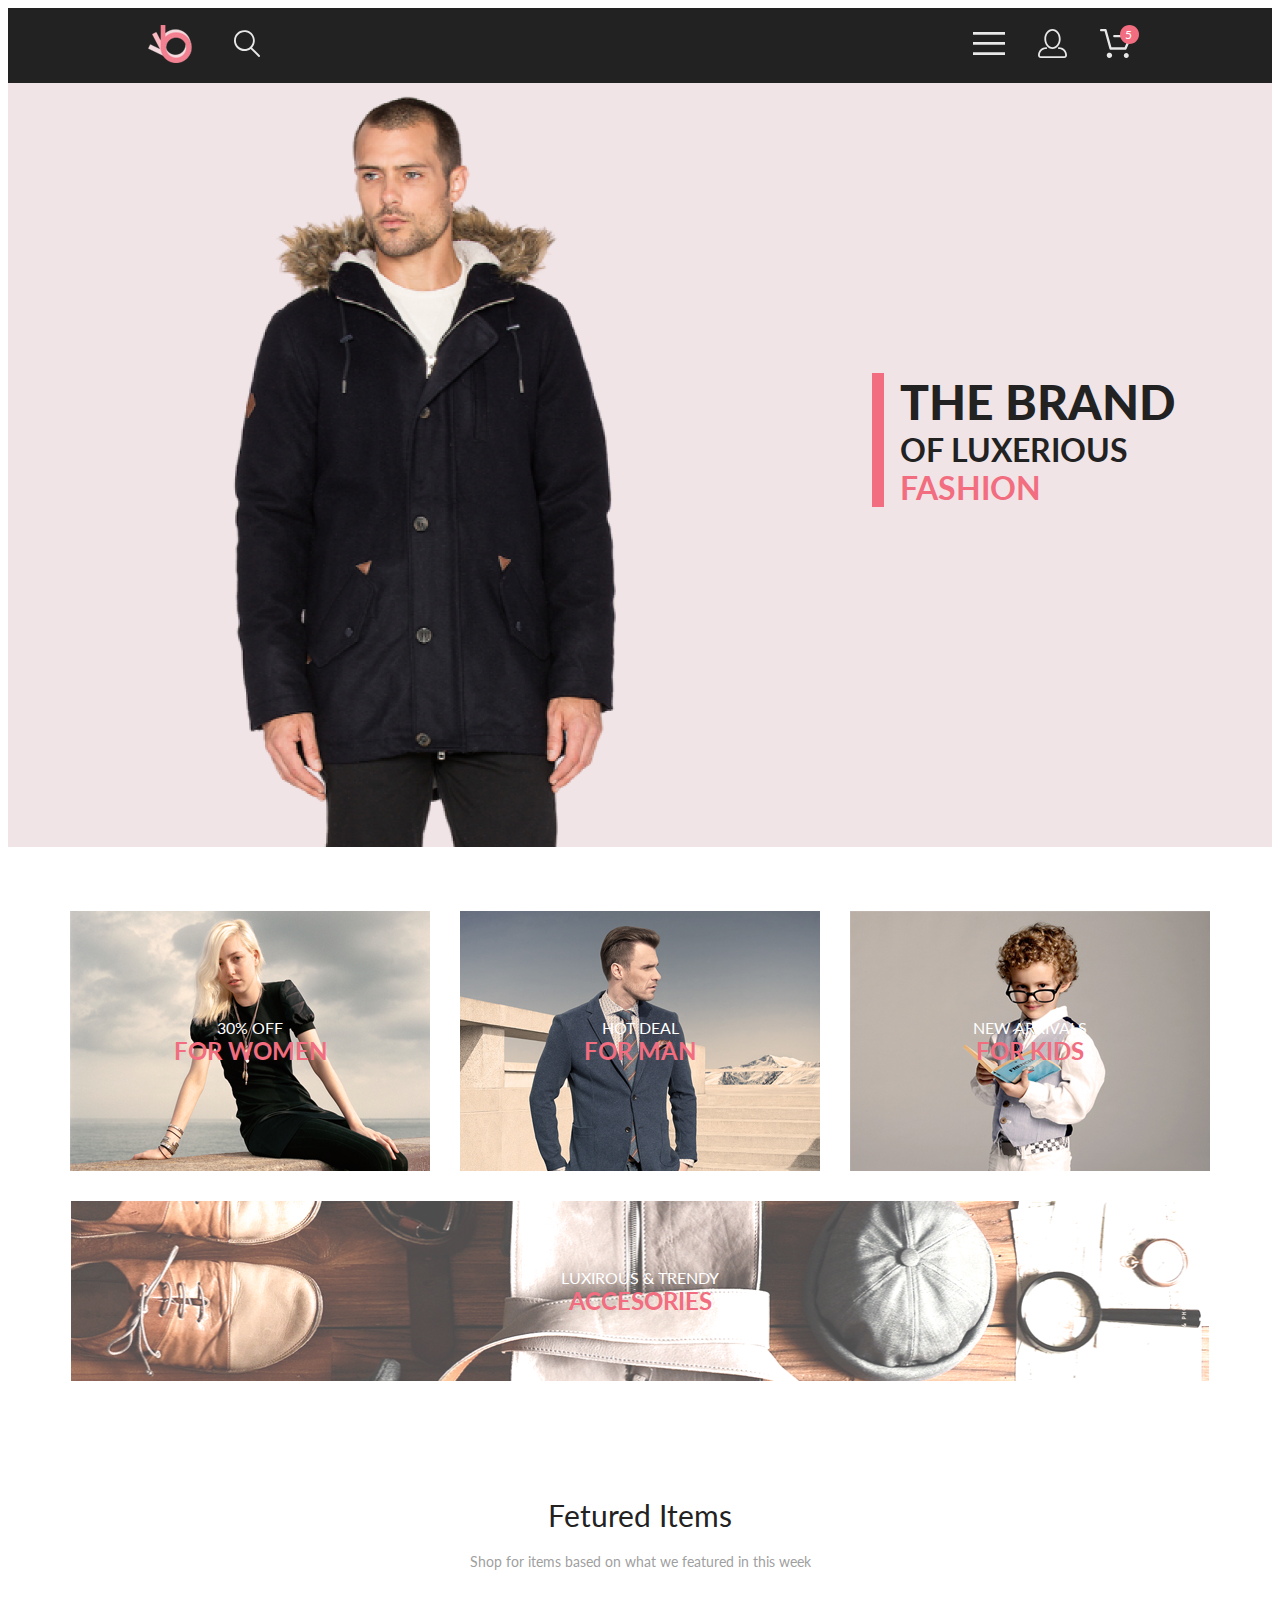
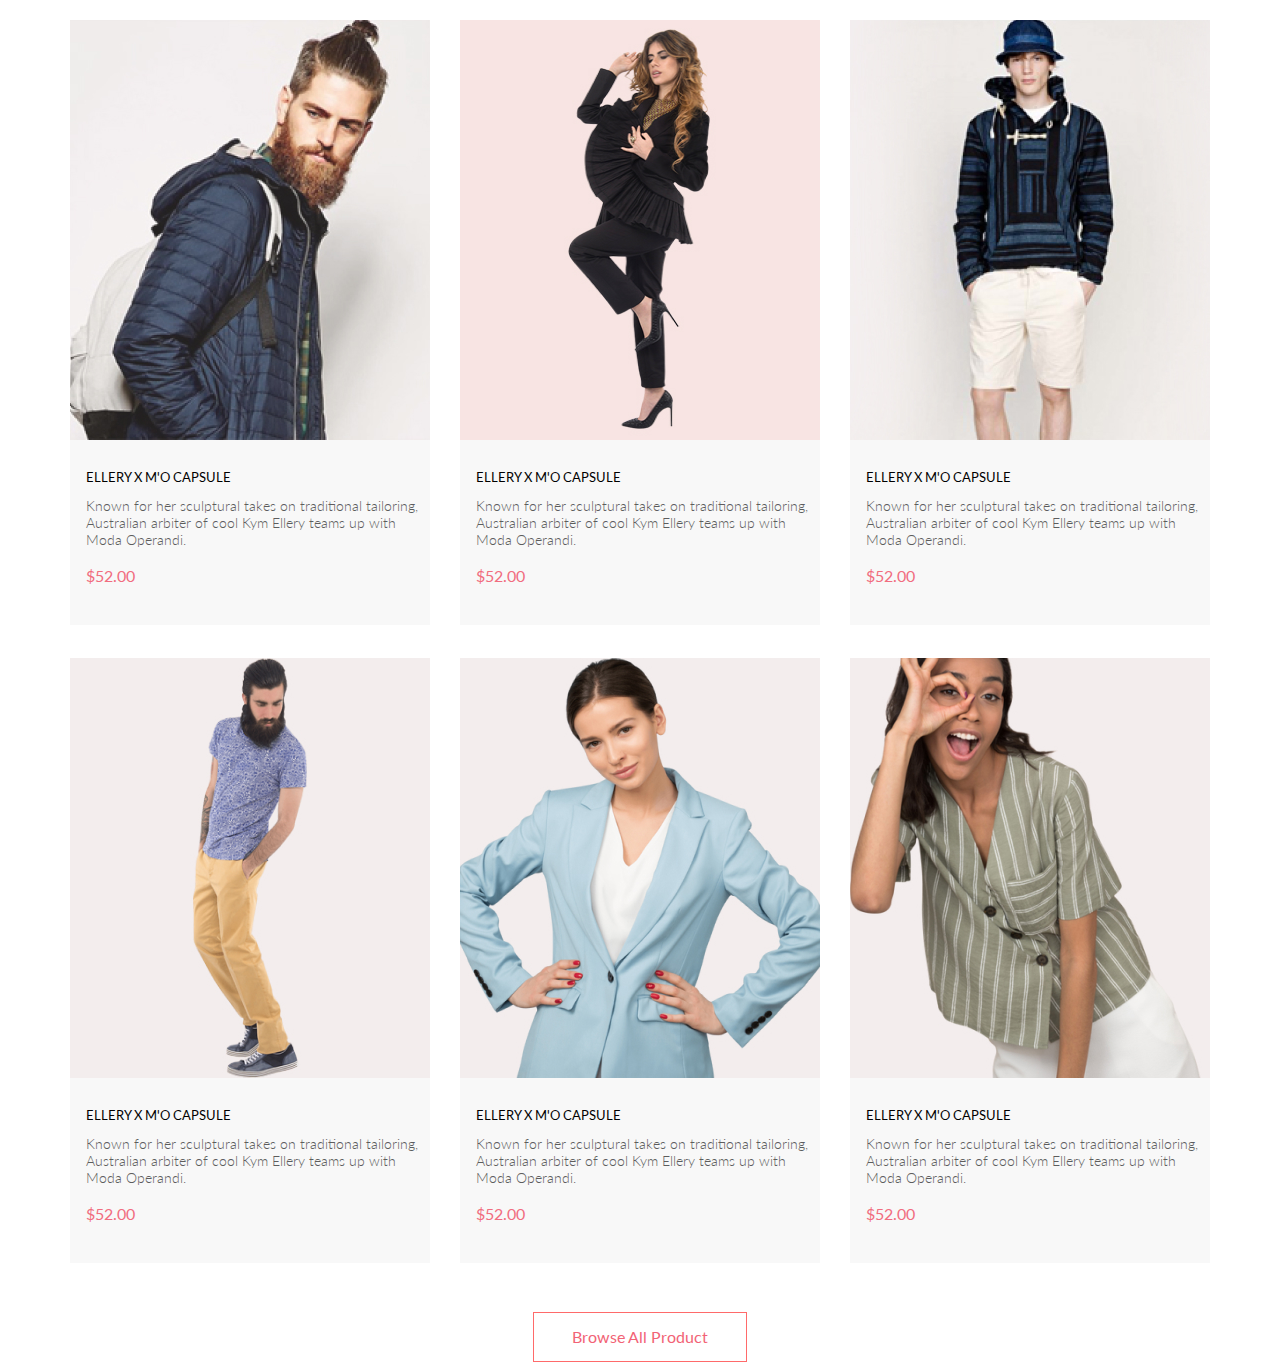
<file: index.html>
<!DOCTYPE html>
<html lang="en">
<head>
    <meta charset="UTF-8">
    <meta http-equiv="X-UA-Compatible" content="IE=edge">
    <meta name="viewport" content="width=device-width, initial-scale=1.0">
    <title>Document</title>
    <link rel="stylesheet" href="style.css">
</head>
<body>
   <div class="container_header">
       <div class="header"> 
                <div class="block_1">
            <div class="logo"><img src="img/logo.svg" alt="logo"></div>
        <div class="search"><img src="img/search.svg" alt="search"></div>
    </div>
        
        <div class="block_2">
            <div class="menu"><img src="img/menu.svg" alt="menu"></div>
        <div class="person"><img src="img/person.svg" alt="person"></div>
        <div class="wrapper_2"> 
            <div class="wrapper">
            <div class="basket"><img src="img/basket.svg" alt="basket"></div>
    <div class="ellipse"><img src="img/ellipse.svg" alt="ellipse"></div>
</div>
        <p class="text">5</p>
</div>    
</div>
    </div>
        
        <div class="background">
            <div class="foto"><img src="img/Layer.png" alt="foto"></div>
            
            <div class="brand">
                <div class="brandRight">
                <div>THE BRAND</div>
                <div>OF LUXERIOUS 
                <span>FASHION</span>
            </div>
        </div>   
            </div>
        </div></div>
        
 <div class="container"> 
        <div class="offers">
            <div class="offerWoman"><img class = "offerImg" src="img/W.png" alt="offerWoman">
            <div class="offerTitle">
                <div class="offerTitleTop">30% OFF</div>
                <div class="offerTitleBottom">FOR WOMEN</div>
            </div>
            </div>
            <div class="offerMan"><img class = "offerImg" src="img/SMan.jpg" alt="offerMan">
            <div class="offerTitle">
                <div class="offerTitleTop">HOT DEAL</div>
                <div class="offerTitleBottom">FOR MAN</div>
            </div>
            </div>
            <div class="offerChild"><img class = "offerImg" src="img/Child.jpg" alt="offerChild">
            <div class="offerTitle">
                <div class="offerTitleTop">NEW ARRIVALS</div>
                <div class="offerTitleBottom">FOR KIDS</div>
            </div>
            </div>
             <div class="offerAccesories"><img class = "offerImg" src="img/BG.jpg" alt="accesories">
            <div class="offerTitle">
                <div class="offerTitleTop">LUXIROUS & TRENDY</div>
                <div class="offerTitleBottom">ACCESORIES</div>
            </div>
            </div>
        </div>
           <div class="block_text">
               <h1 class="paragraf">Fetured Items</h1>
               <p class="paragraf_text">Shop for items based on what we featured in this week</p>
           </div>
           <div class="cards">
               
               <div class="card_1"><img class="cardImg" src="img/card_1.jpg" alt="card_1"> <div class="cardBlock">
                <div class="cardTitle">ELLERY X M'O CAPSULE</div>
                <div class="cardText">Known for her sculptural takes on traditional tailoring, Australian arbiter of cool Kym Ellery teams up with Moda Operandi.</div>
                <div class="cardPrice">$52.00</div>
            
            </div>
            
            </div>
            
            <div class="card_1"><img class="cardImg" src="img/card_2.jpg" alt="card_1">
                <div class="cardBlock">
                    <div class="cardTitle">ELLERY X M'O CAPSULE</div>
                    <div class="cardText">Known for her sculptural takes on traditional tailoring, Australian arbiter of cool Kym Ellery teams up with Moda Operandi.</div>
                    <div class="cardPrice">$52.00</div>
                </div>
                </div>
                <div class="card_1"><img class="cardImg" src="img/card_3.jpg" alt="card_1">
                    <div class="cardBlock">
                        <div class="cardTitle">ELLERY X M'O CAPSULE</div>
                        <div class="cardText">Known for her sculptural takes on traditional tailoring, Australian arbiter of cool Kym Ellery teams up with Moda Operandi.</div>
                        <div class="cardPrice">$52.00</div>
                    </div>
                    </div>
                    <div class="card_1"><img class="cardImg" src="img/card_4.jpg" alt="card_1">
                        <div class="cardBlock">
                            <div class="cardTitle">ELLERY X M'O CAPSULE</div>
                            <div class="cardText">Known for her sculptural takes on traditional tailoring, Australian arbiter of cool Kym Ellery teams up with Moda Operandi.</div>
                            <div class="cardPrice">$52.00</div>
                        </div>
                        </div>
                        <div class="card_1"><img class="cardImg" src="img/card_5.jpg" alt="card_1">
                            <div class="cardBlock">
                                <div class="cardTitle">ELLERY X M'O CAPSULE</div>
                                <div class="cardText">Known for her sculptural takes on traditional tailoring, Australian arbiter of cool Kym Ellery teams up with Moda Operandi.</div>
                                <div class="cardPrice">$52.00</div>
                            </div>
                            </div>
                            <div class="card_1"><img class="cardImg" src="img/card_6.jpg" alt="card_1">
                                <div class="cardBlock">
                                    <div class="cardTitle">ELLERY X M'O CAPSULE</div>
                                    <div class="cardText">Known for her sculptural takes on traditional tailoring, Australian arbiter of cool Kym Ellery teams up with Moda Operandi.</div>
                                    <div class="cardPrice">$52.00</div>
                                </div>
                                </div>
           </div>
           <div class="button"><a class="cardButton" href="#">Browse All Product</a>
        </div>  
      </div>
      
      
</body>
</html>
</file>
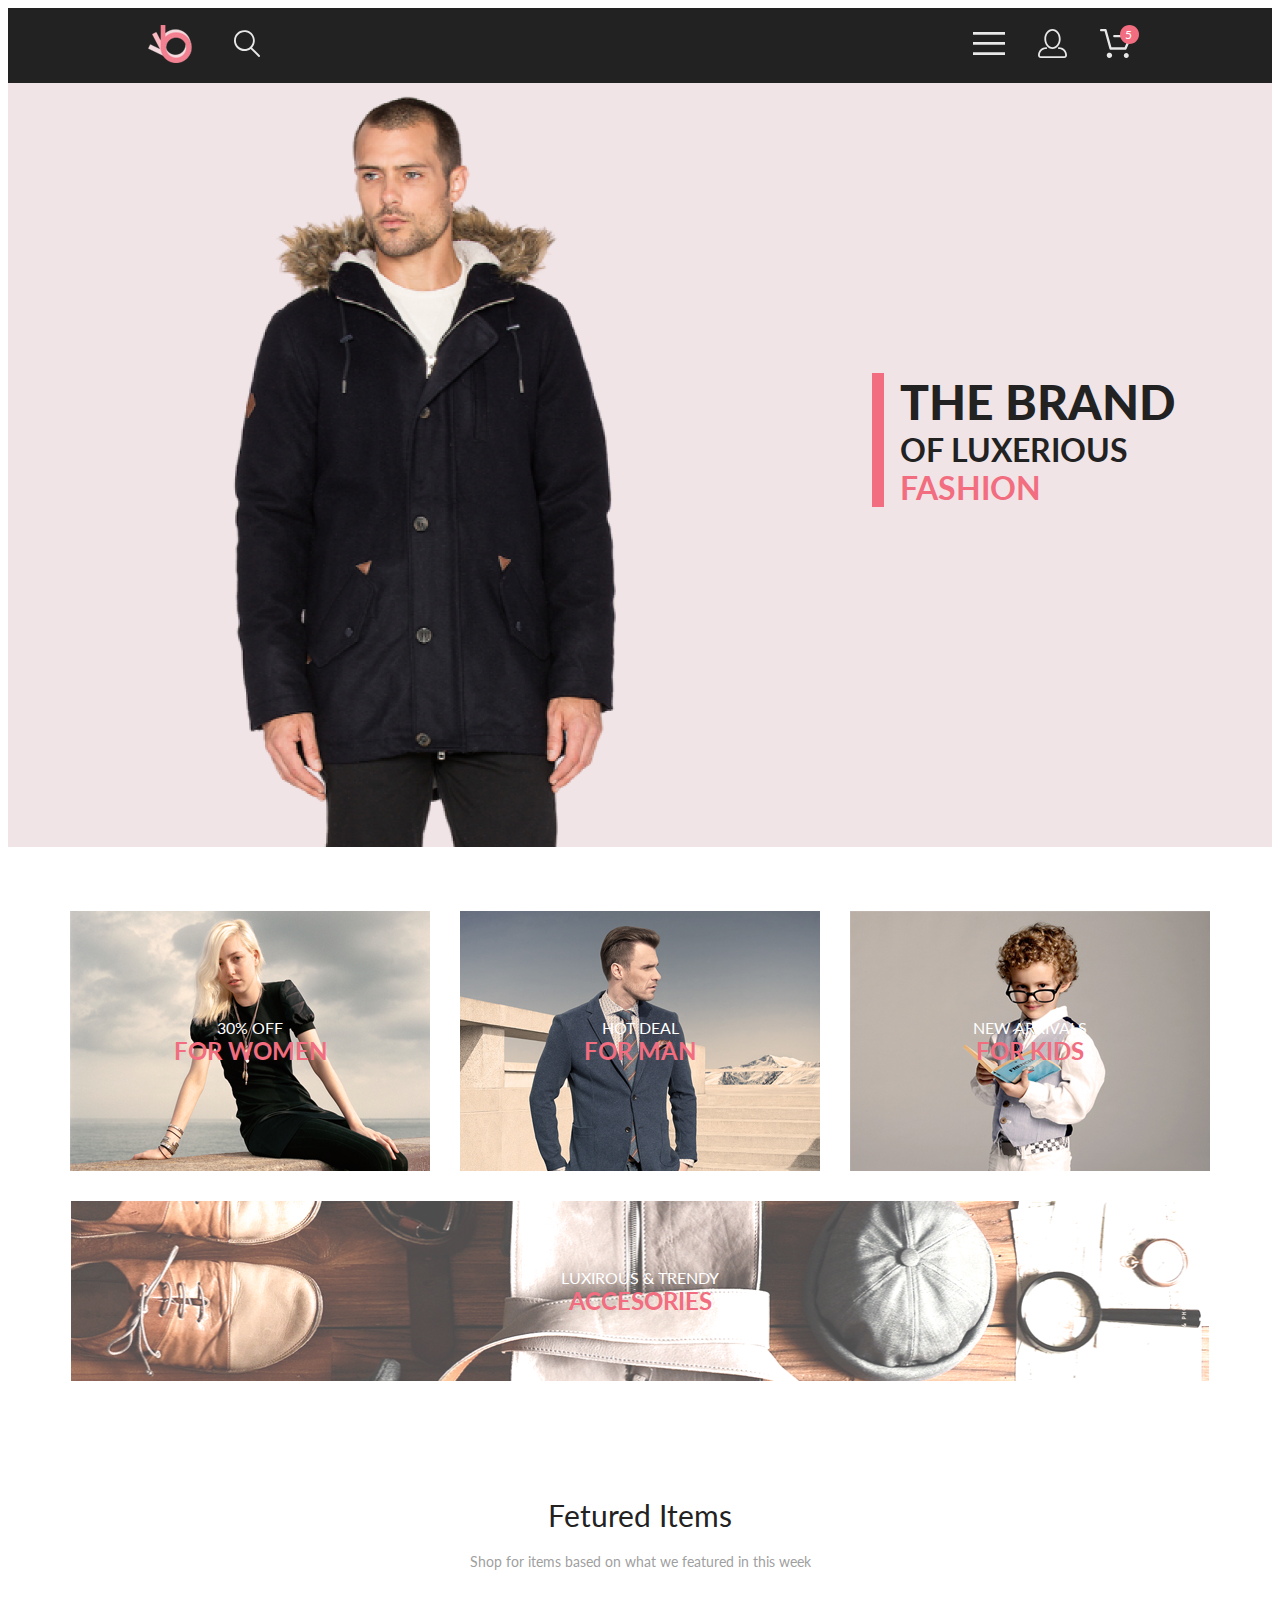
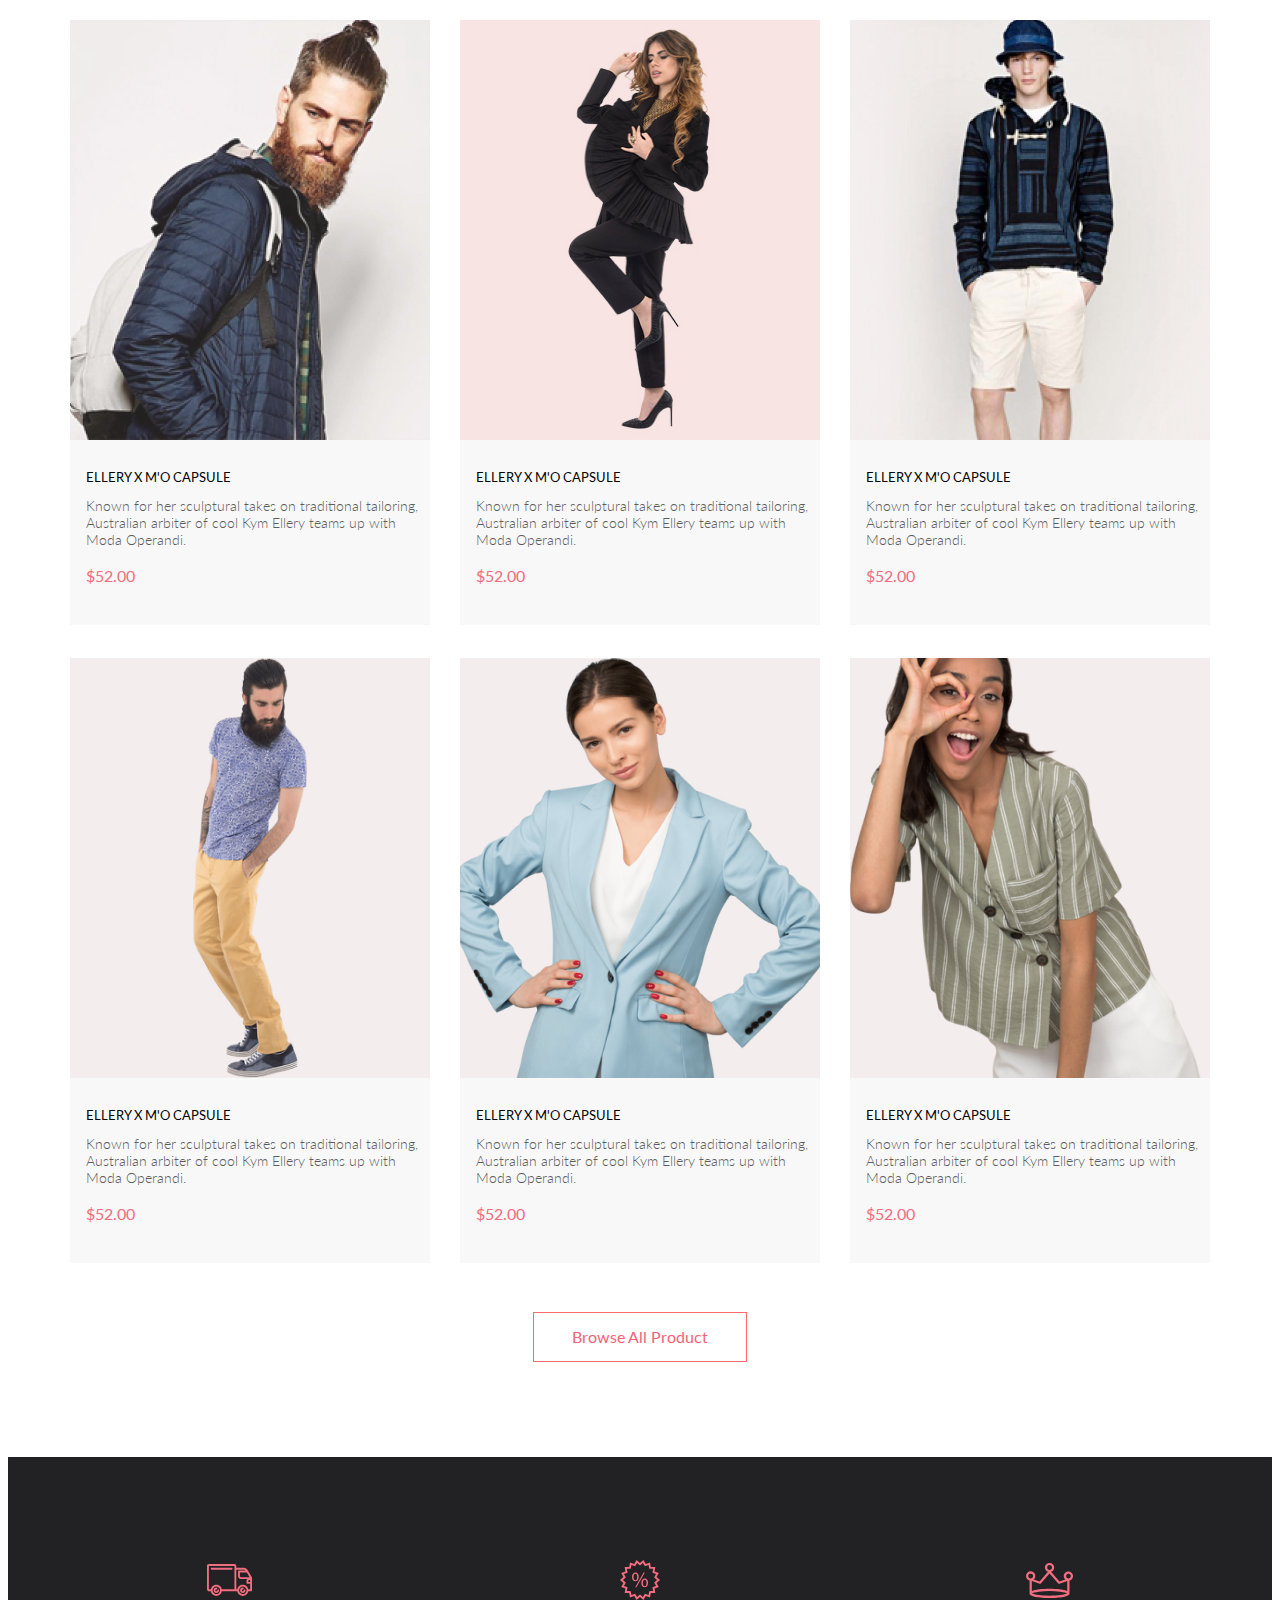
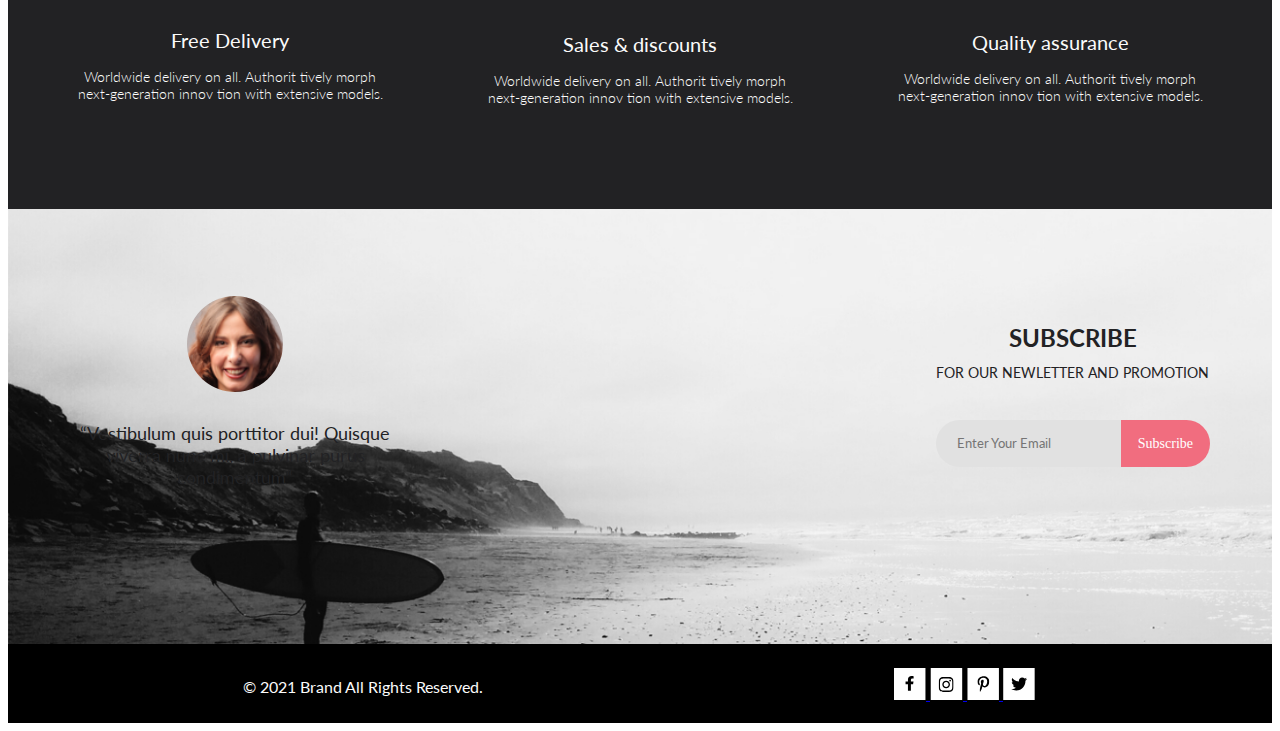
<file: lesson_3/index.html>
<!DOCTYPE html>
<html lang="en">
<head>
    <meta charset="UTF-8">
    <meta http-equiv="X-UA-Compatible" content="IE=edge">
    <meta name="viewport" content="width=device-width, initial-scale=1.0">
    <title>Document</title>
    <link rel="stylesheet" href="style.css">
</head>
<body>
   <div class="container_header">
       <div class="header"> 
                <div class="block_1">
            <div class="logo"><img src="img/logo.svg" alt="logo"></div>
        <div class="search"><img src="img/search.svg" alt="search"></div>
    </div>
        
        <div class="block_2">
            <div class="menu"><img src="img/menu.svg" alt="menu"></div>
        <div class="person"><img src="img/person.svg" alt="person"></div>
        <div class="wrapper_2"> 
            <div class="wrapper">
            <div class="basket"><img src="img/basket.svg" alt="basket"></div>
    <div class="ellipse"><img src="img/ellipse.svg" alt="ellipse"></div>
</div>
        <p class="text">5</p>
</div>    
</div>
    </div>
        
        <div class="background">
            <div class="foto"><img src="img/Layer.png" alt="foto"></div>
            
            <div class="brand">
                <div class="brandRight">
                <div>THE BRAND</div>
                <div>OF LUXERIOUS 
                <span>FASHION</span>
            </div>
        </div>   
            </div>
        </div></div>
        
 <div class="container"> 
        <div class="offers">
            <div class="offerWoman"><img class = "offerImg" src="img/W.png" alt="offerWoman">
            <div class="offerTitle">
                <div class="offerTitleTop">30% OFF</div>
                <div class="offerTitleBottom">FOR WOMEN</div>
            </div>
            </div>
            <div class="offerMan"><img class = "offerImg" src="img/SMan.jpg" alt="offerMan">
            <div class="offerTitle">
                <div class="offerTitleTop">HOT DEAL</div>
                <div class="offerTitleBottom">FOR MAN</div>
            </div>
            </div>
            <div class="offerChild"><img class = "offerImg" src="img/Child.jpg" alt="offerChild">
            <div class="offerTitle">
                <div class="offerTitleTop">NEW ARRIVALS</div>
                <div class="offerTitleBottom">FOR KIDS</div>
            </div>
            </div>
             <div class="offerAccesories"><img class = "offerImg" src="img/BG.jpg" alt="accesories">
            <div class="offerTitle">
                <div class="offerTitleTop">LUXIROUS & TRENDY</div>
                <div class="offerTitleBottom">ACCESORIES</div>
            </div>
            </div>
        </div>
           <div class="block_text">
               <h1 class="paragraf">Fetured Items</h1>
               <p class="paragraf_text">Shop for items based on what we featured in this week</p>
           </div>
           <div class="cards">
               
               <div class="card_1"><img class="cardImg" src="img/card_1.jpg" alt="card_1"> <div class="cardBlock">
                <div class="cardTitle">ELLERY X M'O CAPSULE</div>
                <div class="cardText">Known for her sculptural takes on traditional tailoring, Australian arbiter of cool Kym Ellery teams up with Moda Operandi.</div>
                <div class="cardPrice">$52.00</div>
            
            </div>
            
            </div>
            
            <div class="card_1"><img class="cardImg" src="img/card_2.jpg" alt="card_1">
                <div class="cardBlock">
                    <div class="cardTitle">ELLERY X M'O CAPSULE</div>
                    <div class="cardText">Known for her sculptural takes on traditional tailoring, Australian arbiter of cool Kym Ellery teams up with Moda Operandi.</div>
                    <div class="cardPrice">$52.00</div>
                </div>
                </div>
                <div class="card_1"><img class="cardImg" src="img/card_3.jpg" alt="card_1">
                    <div class="cardBlock">
                        <div class="cardTitle">ELLERY X M'O CAPSULE</div>
                        <div class="cardText">Known for her sculptural takes on traditional tailoring, Australian arbiter of cool Kym Ellery teams up with Moda Operandi.</div>
                        <div class="cardPrice">$52.00</div>
                    </div>
                    </div>
                    <div class="card_1"><img class="cardImg" src="img/card_4.jpg" alt="card_1">
                        <div class="cardBlock">
                            <div class="cardTitle">ELLERY X M'O CAPSULE</div>
                            <div class="cardText">Known for her sculptural takes on traditional tailoring, Australian arbiter of cool Kym Ellery teams up with Moda Operandi.</div>
                            <div class="cardPrice">$52.00</div>
                        </div>
                        </div>
                        <div class="card_1"><img class="cardImg" src="img/card_5.jpg" alt="card_1">
                            <div class="cardBlock">
                                <div class="cardTitle">ELLERY X M'O CAPSULE</div>
                                <div class="cardText">Known for her sculptural takes on traditional tailoring, Australian arbiter of cool Kym Ellery teams up with Moda Operandi.</div>
                                <div class="cardPrice">$52.00</div>
                            </div>
                            </div>
                            <div class="card_1"><img class="cardImg" src="img/card_6.jpg" alt="card_1">
                                <div class="cardBlock">
                                    <div class="cardTitle">ELLERY X M'O CAPSULE</div>
                                    <div class="cardText">Known for her sculptural takes on traditional tailoring, Australian arbiter of cool Kym Ellery teams up with Moda Operandi.</div>
                                    <div class="cardPrice">$52.00</div>
                                </div>
                                </div>
           </div>
           <div class="button"><a class="cardButton" href="#">Browse All Product</a>
        </div>
      </div>

      
        <div class="services">
<div class="container"><div class="block_icons">
                <div class="icon"><img class="iconImg" src="img/truck.svg" alt="iconTruck"></div>
                <div class="iconTitle">Free Delivery</div>
                <div class="iconText">Worldwide delivery on all. Authorit tively morph next-generation innov tion with extensive models.</div>
            </div>
            <div class="block_icons">
                <div class="icon"><img class="iconImg" src="img/persent.svg" alt="iconPersent"></div>
                <div class="iconTitle">Sales & discounts</div>
                <div class="iconText">Worldwide delivery on all. Authorit tively morph next-generation innov tion with extensive models.</div>
            </div>
            <div class="block_icons">
                <div class="icon"><img class="iconImg" src="img/crown.svg" alt="iconCrown"></div>
                <div class="iconTitle">Quality assurance</div>
                <div class="iconText">Worldwide delivery on all. Authorit tively morph next-generation innov tion with extensive models.</div>
            </div>
        </div>
        </div>

   <div class="subscribe">
    <div class="container">
    <div class="subscribeLeft">
        <img src="img/lady.svg" alt="imgLady">
        <div class="subscribeUserText">“Vestibulum quis porttitor dui! Quisque viverra nunc mi, a pulvinar purus condimentum“</div>
    </div>
    <div class="subscribeRight">
        <div class="subscribeTitle">SUBSCRIBE</div>
        <div class="subscribeText">FOR OUR NEWLETTER AND PROMOTION</div>
        <form class="subscribeForm" action="#">
            <input type="text" placeholder="Enter Your Email">
            <button>Subscribe</button>
        </form>
    </div>
 </div></div>

 <div class="footerContacts">
    <div class="container">
    <div class="footerRights">© 2021 Brand All Rights Reserved.</div>
    <div class="footerLeft">
        <a href="#">
            <i class="fab fa-facebook-f"></i>
        </a>
        <a href="#">
            <i class="fab fa-instagram-i"></i>
        </a>
        <a href="#">
            <i class="fab fa-pinterest-p"></i>
        </a>
        <a href="#">
            <i class="fab fa-twitter-t"></i>
        </a>
    </div>
</div>
    
 </div>
    
      
</body>
</html>
</file>
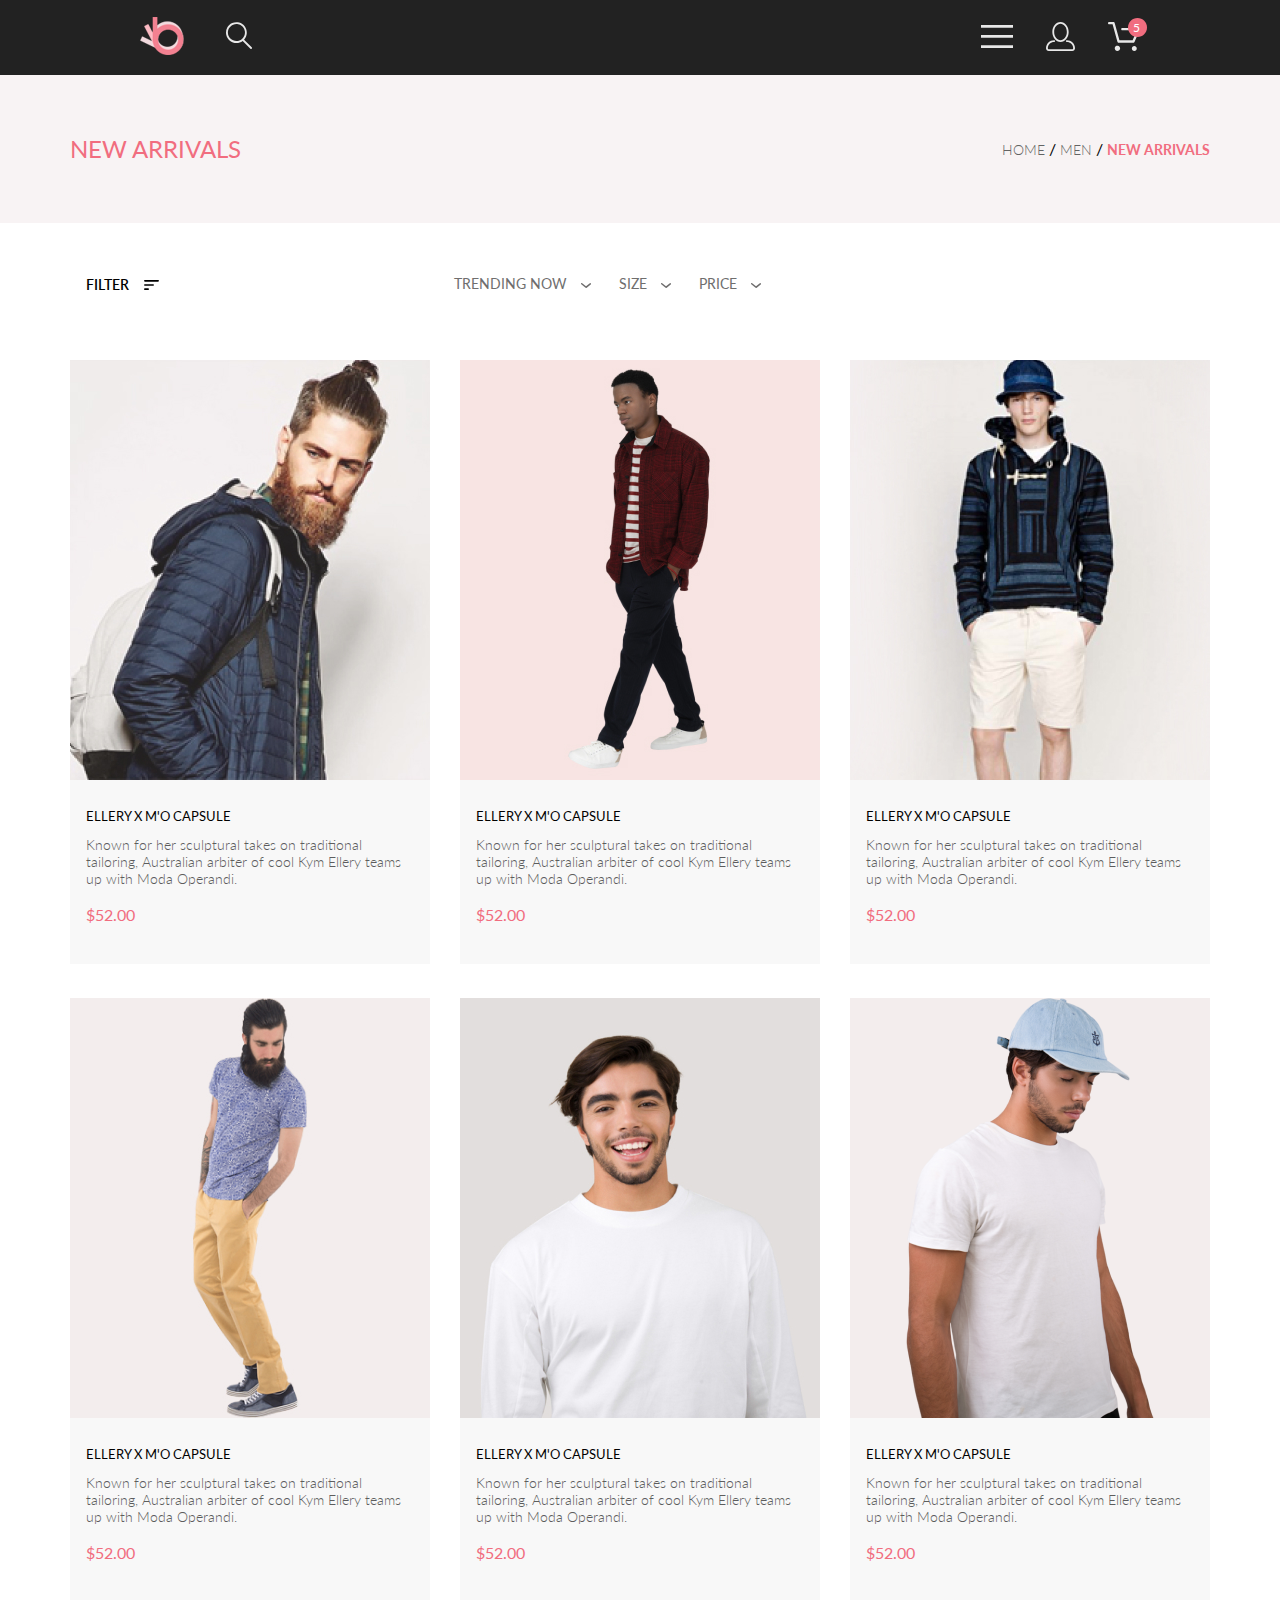
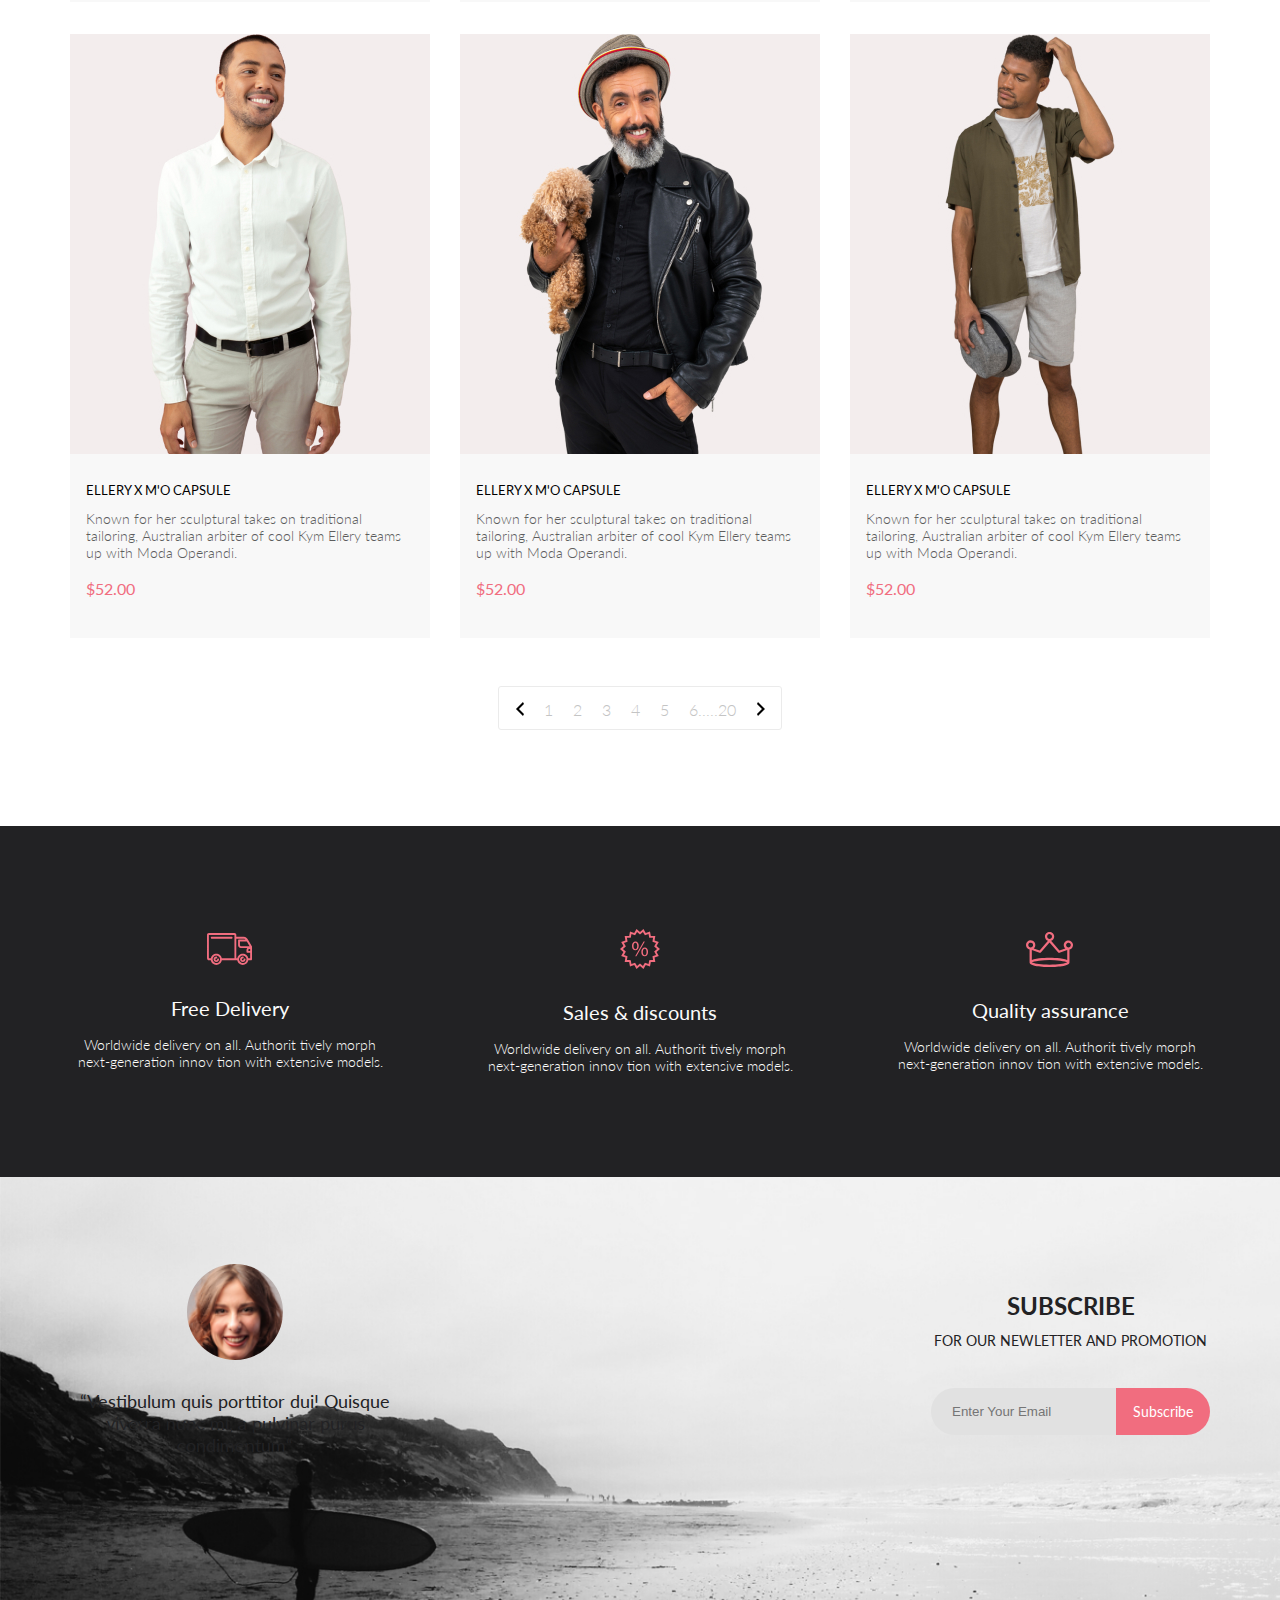
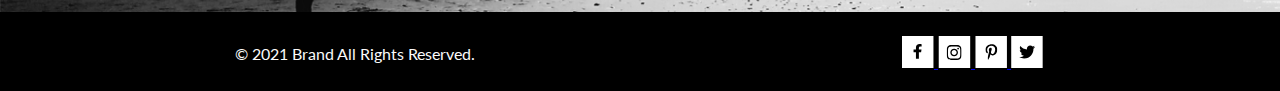
<file: lesson_4/index.html>
<!DOCTYPE html>
<html lang="en">
<head>
    <meta charset="UTF-8">
    <meta http-equiv="X-UA-Compatible" content="IE=edge">
    <meta name="viewport" content="width=device-width, initial-scale=1.0">
    <title>Document</title>
    <link rel="stylesheet" href="style.css">
</head>
<body>
   <div class="container_header">
       <div class="header"> 
                <div class="block_1">
            <div class="logo"><img src="img/logo.svg" alt="logo"></div>
        <div class="search"><img src="img/search.svg" alt="search"></div>
    </div>
        
        <div class="block_2">
            <div class="menu"><img src="img/menu.svg" alt="menu"></div>
        <div class="person"><img src="img/person.svg" alt="person"></div>
        <div class="wrapper_2"> 
            <div class="wrapper">
            <div class="basket"><img src="img/basket.svg" alt="basket"></div>
    <div class="ellipse"><img src="img/ellipse.svg" alt="ellipse"></div>
</div>
        <p class="text">5</p>
</div>    
</div>
    </div>
        
        <div class="background">
    <div class="newArrivals">
        <div class="newArrivals container">
            <h1>NEW ARRIVALS</h1>
            <nav>
                <a href="#">HOME</a>
                <span>/</span>
                <a href="#">MEN</a>
                <span>/</span>
                <a href="#">NEW ARRIVALS</a>
            </nav>
        </div>
    </div> 
        </div>
    </div>
        

   <div class="filters">
<div class="filters container">
    <div class="filtersLeft">
        <span>FILTER</span>
        <img src="img/filter.svg" alt="imgFilter">
    </div>
    <div class="filtersRight">
        <div class="filterTrending">
            TRENDING NOW
            <img src="img/arrow_line.svg" alt="arrowImg">
        </div>
        <div class="filterSize">
            SIZE
            <img src="img/arrow_line.svg" alt="arrowImg">
        </div>
        <div class="filterPrice">
            PRICE
            <img src="img/arrow_line.svg" alt="arrowImg">
        </div>
    </div>
</div>
   </div>
            <div class="container"> 
           <div class="cards">
               
               <div class="card_1"><img class="cardImg" src="img/card_1.jpg" alt="card_1"> <div class="cardBlock">
                <div class="cardTitle">ELLERY X M'O CAPSULE</div>
                <div class="cardText">Known for her sculptural takes on traditional tailoring, Australian arbiter of cool Kym Ellery teams up with Moda Operandi.</div>
                <div class="cardPrice">$52.00</div>
            
            </div>
            
            </div>
            
            <div class="card_1"><img class="cardImg" src="img/card_2_2.jpg" alt="card_1">
                <div class="cardBlock">
                    <div class="cardTitle">ELLERY X M'O CAPSULE</div>
                    <div class="cardText">Known for her sculptural takes on traditional tailoring, Australian arbiter of cool Kym Ellery teams up with Moda Operandi.</div>
                    <div class="cardPrice">$52.00</div>
                </div>
                </div>
                <div class="card_1_1"><img class="cardImg" src="img/card_3.jpg" alt="card_3">
                    <div class="cardBlock">
                        <div class="cardTitle">ELLERY X M'O CAPSULE</div>
                        <div class="cardText">Known for her sculptural takes on traditional tailoring, Australian arbiter of cool Kym Ellery teams up with Moda Operandi.</div>
                        <div class="cardPrice">$52.00</div>
                    </div>
                    </div>
                    <div class="card_1"><img class="cardImg" src="img/card_4.jpg" alt="card_1">
                        <div class="cardBlock">
                            <div class="cardTitle">ELLERY X M'O CAPSULE</div>
                            <div class="cardText">Known for her sculptural takes on traditional tailoring, Australian arbiter of cool Kym Ellery teams up with Moda Operandi.</div>
                            <div class="cardPrice">$52.00</div>
                        </div>
                        </div>
                        <div class="card_1"><img class="cardImg" src="img/card_5_5.jpg" alt="card_1">
                            <div class="cardBlock">
                                <div class="cardTitle">ELLERY X M'O CAPSULE</div>
                                <div class="cardText">Known for her sculptural takes on traditional tailoring, Australian arbiter of cool Kym Ellery teams up with Moda Operandi.</div>
                                <div class="cardPrice">$52.00</div>
                            </div>
                            </div>
                            <div class="card_1"><img class="cardImg" src="img/card_6_6.png" alt="card_1">
                                <div class="cardBlock">
                                    <div class="cardTitle">ELLERY X M'O CAPSULE</div>
                                    <div class="cardText">Known for her sculptural takes on traditional tailoring, Australian arbiter of cool Kym Ellery teams up with Moda Operandi.</div>
                                    <div class="cardPrice">$52.00</div>
                                </div>
                                </div>
                                <div class="card_1"><img class="cardImg" src="img/card_7.jpg" alt="card_1">
                                    <div class="cardBlock">
                                        <div class="cardTitle">ELLERY X M'O CAPSULE</div>
                                        <div class="cardText">Known for her sculptural takes on traditional tailoring, Australian arbiter of cool Kym Ellery teams up with Moda Operandi.</div>
                                        <div class="cardPrice">$52.00</div>
                                    </div>
                                    </div>
                                    <div class="card_1"><img class="cardImg" src="img/card_8.jpg" alt="card_1">
                                        <div class="cardBlock">
                                            <div class="cardTitle">ELLERY X M'O CAPSULE</div>
                                            <div class="cardText">Known for her sculptural takes on traditional tailoring, Australian arbiter of cool Kym Ellery teams up with Moda Operandi.</div>
                                            <div class="cardPrice">$52.00</div>
                                        </div>
                                        </div>
                                        <div class="card_1"><img class="cardImg" src="img/card_9.jpg" alt="card_1">
                                            <div class="cardBlock">
                                                <div class="cardTitle">ELLERY X M'O CAPSULE</div>
                                                <div class="cardText">Known for her sculptural takes on traditional tailoring, Australian arbiter of cool Kym Ellery teams up with Moda Operandi.</div>
                                                <div class="cardPrice">$52.00</div>
                                            </div>
                                            </div>                 
           </div>
           <div class="pagination">
            <a href="#">
                <img src="img/arrow_left.svg" alt="arrowLeftImg">
            </a>
            <a href="#">1</a>
            <a href="#">2</a>
            <a href="#">3</a>
            <a href="#">4</a>
            <a href="#">5</a>
            <a href="#">6.....20</a>
            <a href="#">
                <img src="img/arrow_right.svg" alt="arrowRigntImg">
            </a>
        </div>
      </div>

      
        <div class="services">
<div class="container"><div class="block_icons">
                <div class="icon"><img class="iconImg" src="img/truck.svg" alt="iconTruck"></div>
                <div class="iconTitle">Free Delivery</div>
                <div class="iconText">Worldwide delivery on all. Authorit tively morph next-generation innov tion with extensive models.</div>
            </div>
            <div class="block_icons">
                <div class="icon"><img class="iconImg" src="img/persent.svg" alt="iconPersent"></div>
                <div class="iconTitle">Sales & discounts</div>
                <div class="iconText">Worldwide delivery on all. Authorit tively morph next-generation innov tion with extensive models.</div>
            </div>
            <div class="block_icons">
                <div class="icon"><img class="iconImg" src="img/crown.svg" alt="iconCrown"></div>
                <div class="iconTitle">Quality assurance</div>
                <div class="iconText">Worldwide delivery on all. Authorit tively morph next-generation innov tion with extensive models.</div>
            </div>
        </div>
        </div>

   <div class="subscribe">
    <div class="container">
    <div class="subscribeLeft">
        <img src="img/lady.svg" alt="imgLady">
        <div class="subscribeUserText">“Vestibulum quis porttitor dui! Quisque viverra nunc mi, a pulvinar purus condimentum“</div>
    </div>
    <div class="subscribeRight">
        <div class="subscribeTitle">SUBSCRIBE</div>
        <div class="subscribeText">FOR OUR NEWLETTER AND PROMOTION</div>
        <form class="subscribeForm" action="#">
            <input type="text" placeholder="Enter Your Email">
            <button>Subscribe</button>
        </form>
    </div>
 </div></div>

 <div class="footerContacts">
    <div class="container">
    <div class="footerRights">© 2021 Brand All Rights Reserved.</div>
    <div class="footerLeft">
        <a href="#">
            <i class="fab fa-facebook-f"></i>
        </a>
        <a href="#">
            <i class="fab fa-instagram-i"></i>
        </a>
        <a href="#">
            <i class="fab fa-pinterest-p"></i>
        </a>
        <a href="#">
            <i class="fab fa-twitter-t"></i>
        </a>
    </div>
</div>
    
 </div>
    
      
</body>
</html>
</file>
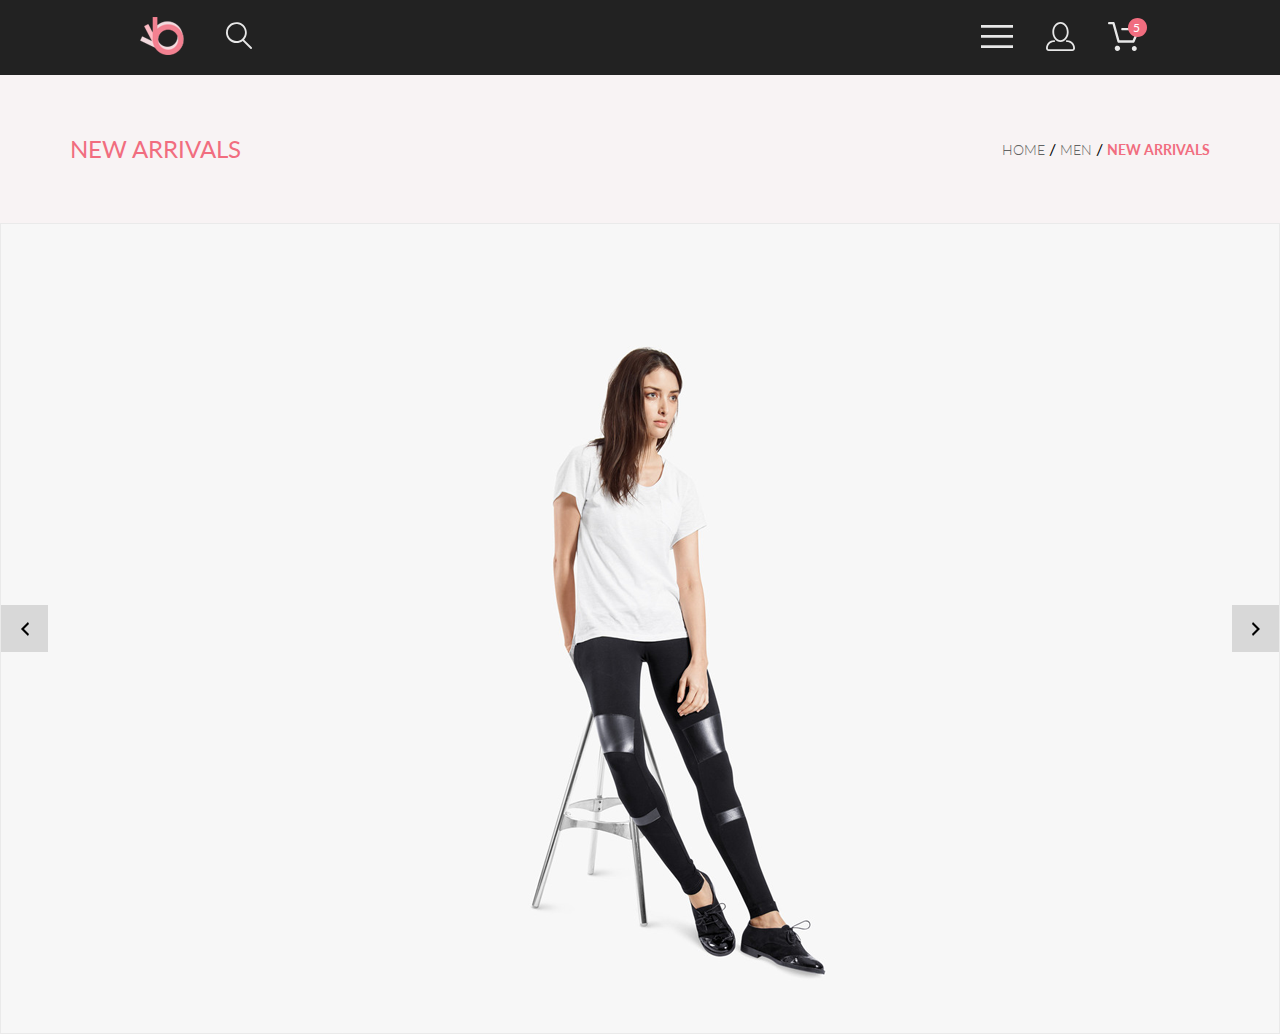
<file: lesson_5_1/index.html>
<!DOCTYPE html>
<html lang="en">
  <head>
    <meta charset="UTF-8" />
    <meta http-equiv="X-UA-Compatible" content="IE=edge" />
    <meta name="viewport" content="width=device-width, initial-scale=1.0" />
    <title>Document</title>
    <link rel="stylesheet" href="style.css" />
  </head>
  <body>
    <div class="container_header">
      <div class="header">
        <div class="block_1">
          <div class="logo"><img src="img/logo.svg" alt="logo" /></div>
          <div class="search"><img src="img/search.svg" alt="search" /></div>
        </div>

        <div class="block_2">
          <div class="menu"><img src="img/menu.svg" alt="menu" /></div>
          <div class="person"><img src="img/person.svg" alt="person" /></div>
          <div class="wrapper_2">
            <div class="wrapper">
              <div class="basket">
                <img src="img/basket.svg" alt="basket" />
              </div>
              <div class="ellipse">
                <img src="img/ellipse.svg" alt="ellipse" />
              </div>
            </div>
            <p class="text">5</p>
          </div>
        </div>
      </div>

      <div class="background">
        <div class="newArrivals">
          <div class="newArrivals container">
            <h1>NEW ARRIVALS</h1>
            <nav>
              <a href="#">HOME</a>
              <span>/</span>
              <a href="#">MEN</a>
              <span>/</span>
              <a href="#">NEW ARRIVALS</a>
            </nav>
          </div>
        </div>
      </div>
    </div>
    <div class="slider">
      <div class="sliderLeftArrow"></div>
      <img class="sliderImg" src="img/foto woman.png" alt="sliderImg" />
      <div class="sliderRightArrow"></div>
    </div>
  </body>
</html>
</file>
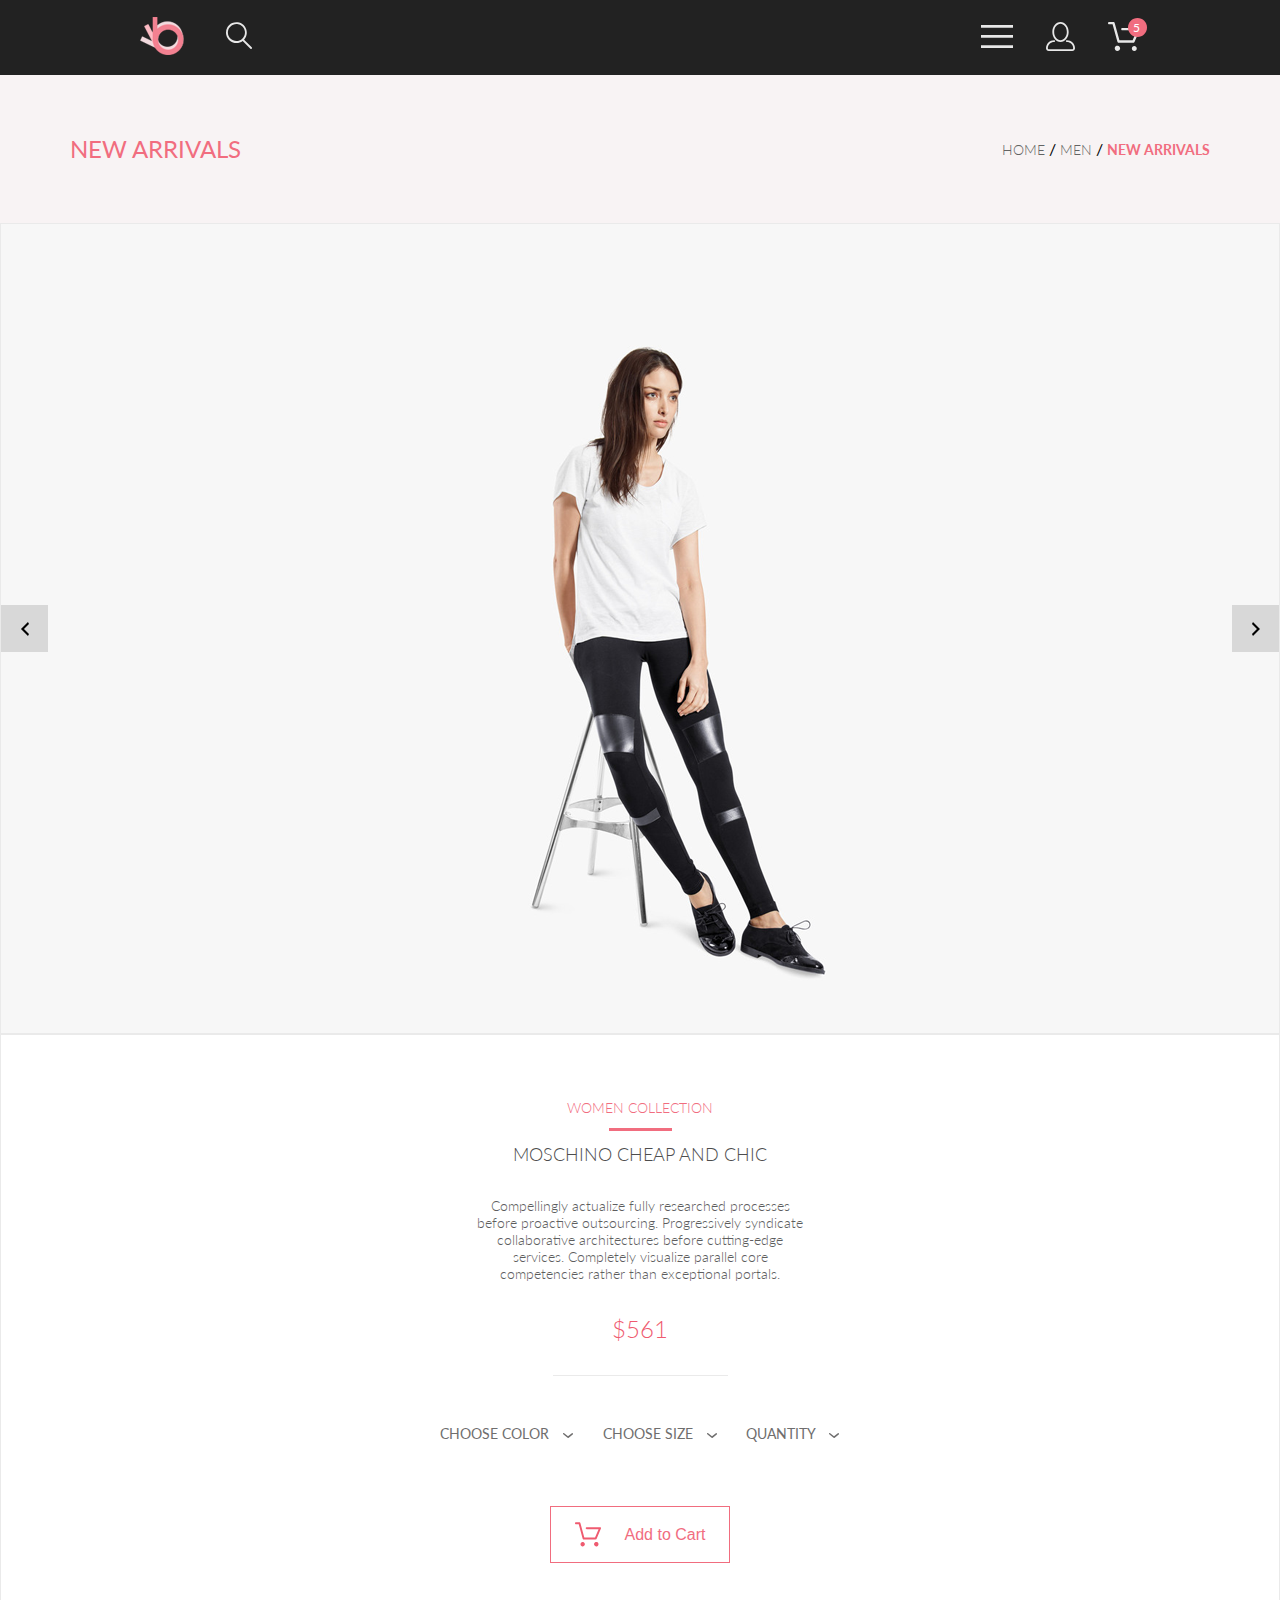
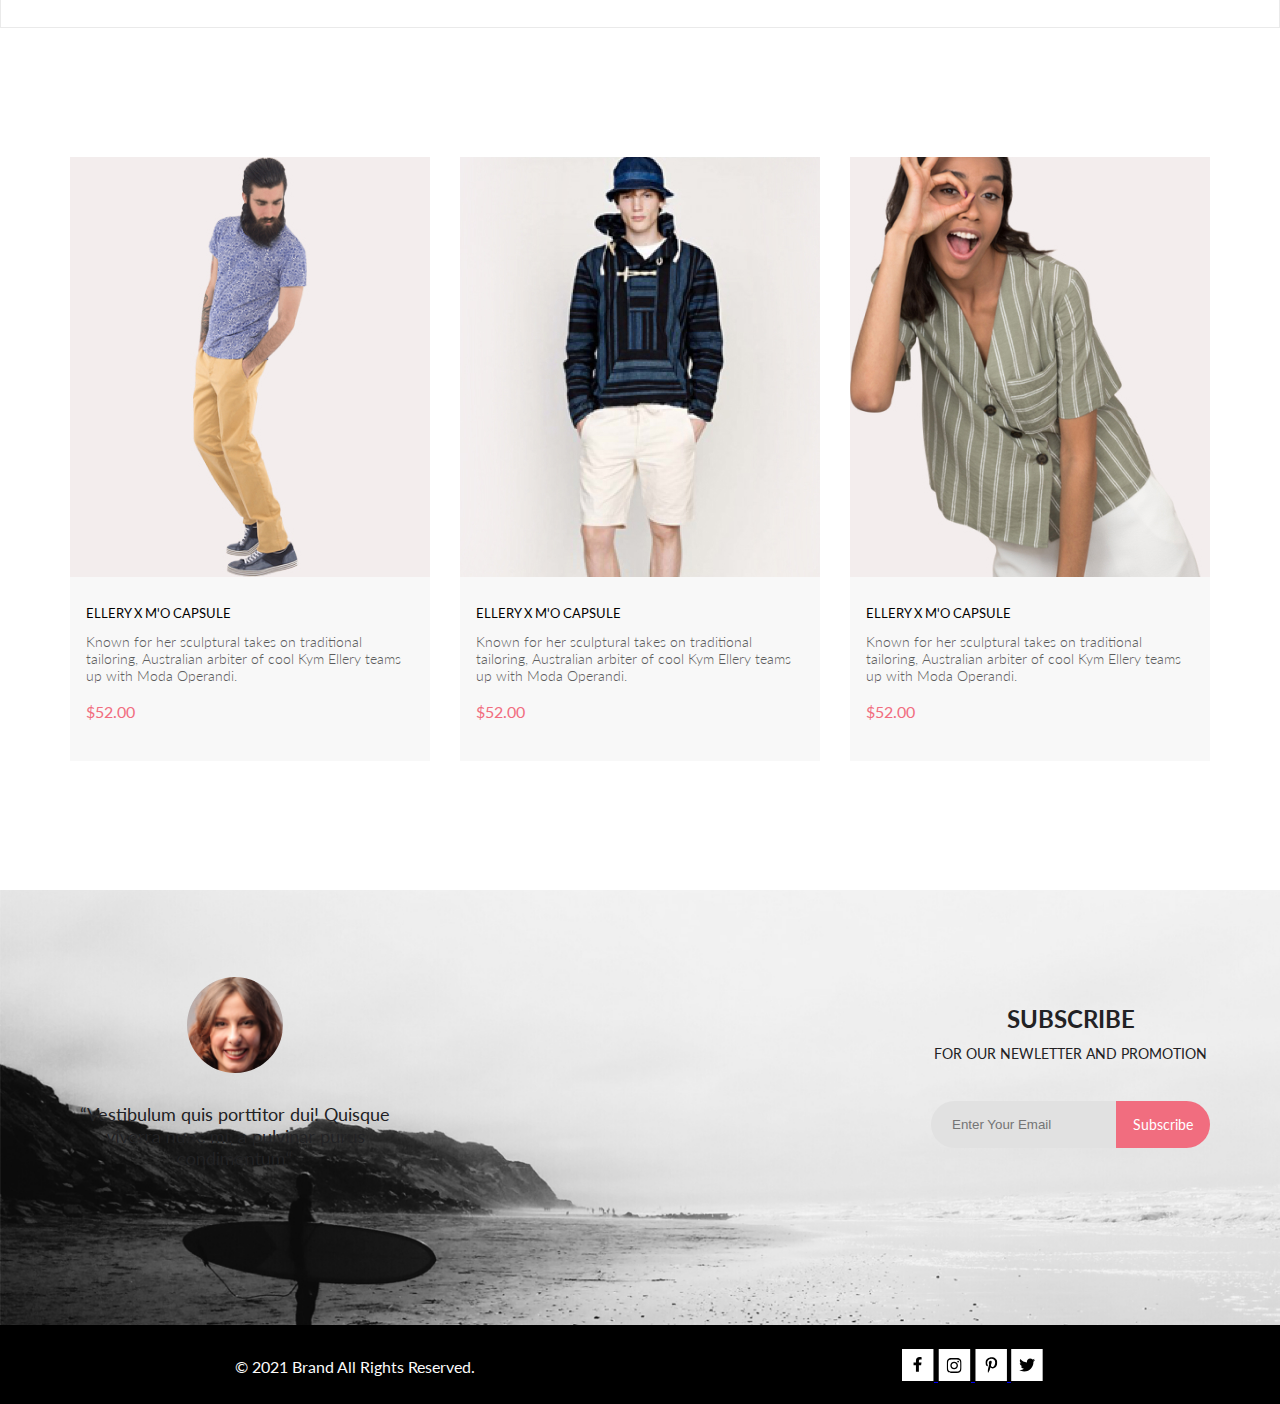
<file: lesson_6/index.html>
<!DOCTYPE html>
<html lang="en">
  <head>
    <meta charset="UTF-8" />
    <meta http-equiv="X-UA-Compatible" content="IE=edge" />
    <meta name="viewport" content="width=device-width, initial-scale=1.0" />
    <title>Document</title>
    <link rel="stylesheet" href="style.css" />
  </head>
  <body>
    <div class="container_header">
      <div class="header">
        <div class="block_1">
          <div class="logo"><img src="img/logo.svg" alt="logo" /></div>
          <div class="search"><img src="img/search.svg" alt="search" /></div>
        </div>

        <div class="block_2">
          <div class="menu"><img src="img/menu.svg" alt="menu" /></div>
          <div class="person"><img src="img/person.svg" alt="person" /></div>
          <div class="wrapper_2">
            <div class="wrapper">
              <div class="basket">
                <img src="img/basket.svg" alt="basket" />
              </div>
              <div class="ellipse">
                <img src="img/ellipse.svg" alt="ellipse" />
              </div>
            </div>
            <p class="text">5</p>
          </div>
        </div>
      </div>

      <div class="background">
        <div class="newArrivals">
          <div class="newArrivals container">
            <h1>NEW ARRIVALS</h1>
            <nav>
              <a href="#">HOME</a>
              <span>/</span>
              <a href="#">MEN</a>
              <span>/</span>
              <a href="#">NEW ARRIVALS</a>
            </nav>
          </div>
        </div>
      </div>
    </div>
    <div class="slider">
      <div class="sliderLeftArrow"></div>
      <img class="sliderImg" src="img/foto_woman.png" alt="sliderImg" />
      <div class="sliderRightArrow"></div>
    </div>
    <div class="collection_container">
      <div class="collectionInside">
        <h2 class="collectionTitle">WOMEN COLLECTION</h2>
        <div class="collectionLinePink"></div>
        <div class="collectionDesc">MOSCHINO CHEAP AND CHIC</div>
        <div class="collectionText">
          Compellingly actualize fully researched processes before proactive
          outsourcing. Progressively syndicate collaborative architectures
          before cutting-edge services. Completely visualize parallel core
          competencies rather than exceptional portals.
        </div>
        <div class="collectionPrice">$561</div>
        <div class="collectionLineGrey"></div>
        <div class="collectionSize">
          <span>
            CHOOSE COLOR
            <img src="img/arrow_line.svg" alt="arrowLine" />
          </span>
          <span
            >CHOOSE SIZE
            <img src="img/arrow_line.svg" alt="arrowLine" />
          </span>
          <span
            >QUANTITY
            <img src="img/arrow_line.svg" alt="arrowLine" />
          </span>
        </div>
        <button>
          <img src="img/basket_pink.svg" alt="basket_pink" />
          Add to Cart
        </button>
      </div>
    </div>
    <div class="container">
      <div class="cards">
        <div class="card_1">
          <img class="cardImg" src="img/card_4.jpg" alt="card_1" />
          <div class="cardBlock">
            <div class="cardTitle">ELLERY X M'O CAPSULE</div>
            <div class="cardText">
              Known for her sculptural takes on traditional tailoring,
              Australian arbiter of cool Kym Ellery teams up with Moda Operandi.
            </div>
            <div class="cardPrice">$52.00</div>
          </div>
        </div>

        <div class="card_1">
          <img class="cardImg" src="img/card_3.jpg" alt="card_1" />
          <div class="cardBlock">
            <div class="cardTitle">ELLERY X M'O CAPSULE</div>
            <div class="cardText">
              Known for her sculptural takes on traditional tailoring,
              Australian arbiter of cool Kym Ellery teams up with Moda Operandi.
            </div>
            <div class="cardPrice">$52.00</div>
          </div>
        </div>
        <div class="card_1_1">
          <img class="cardImg" src="img/card_6.jpg" alt="card_3" />
          <div class="cardBlock">
            <div class="cardTitle">ELLERY X M'O CAPSULE</div>
            <div class="cardText">
              Known for her sculptural takes on traditional tailoring,
              Australian arbiter of cool Kym Ellery teams up with Moda Operandi.
            </div>
            <div class="cardPrice">$52.00</div>
          </div>
        </div>
      </div>
    </div>

    <div class="subscribe">
      <div class="container">
        <div class="subscribeLeft">
          <img src="img/lady.svg" alt="imgLady" />
          <div class="subscribeUserText">
            “Vestibulum quis porttitor dui! Quisque viverra nunc mi, a pulvinar
            purus condimentum“
          </div>
        </div>
        <div class="subscribeRight">
          <div class="subscribeTitle">SUBSCRIBE</div>
          <div class="subscribeText">FOR OUR NEWLETTER AND PROMOTION</div>
          <form class="subscribeForm" action="#">
            <input type="text" placeholder="Enter Your Email" />
            <button>Subscribe</button>
          </form>
        </div>
      </div>
    </div>

    <div class="footerContacts">
      <div class="container">
        <div class="footerRights">© 2021 Brand All Rights Reserved.</div>
        <div class="footerLeft">
          <a href="#">
            <i class="fab fa-facebook-f"></i>
          </a>
          <a href="#">
            <i class="fab fa-instagram-i"></i>
          </a>
          <a href="#">
            <i class="fab fa-pinterest-p"></i>
          </a>
          <a href="#">
            <i class="fab fa-twitter-t"></i>
          </a>
        </div>
      </div>
    </div>
  </body>
</html>
</file>
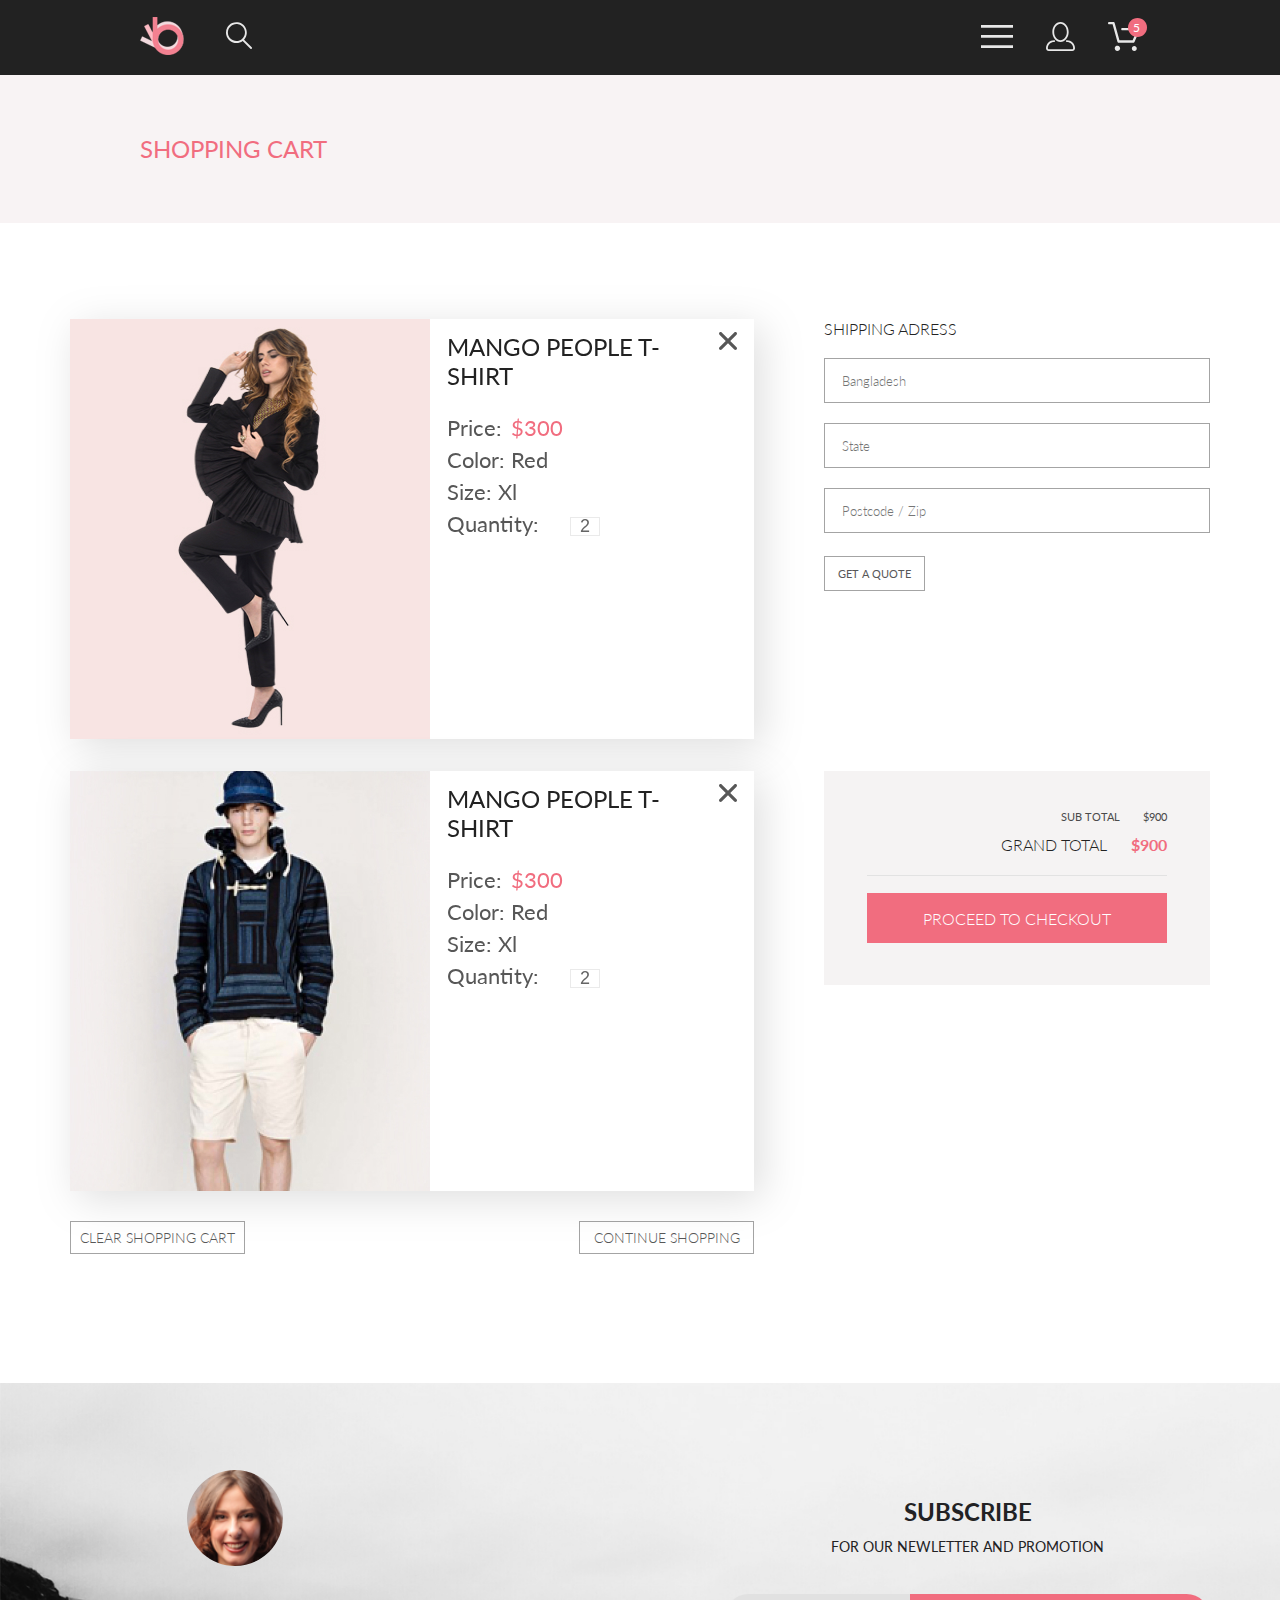
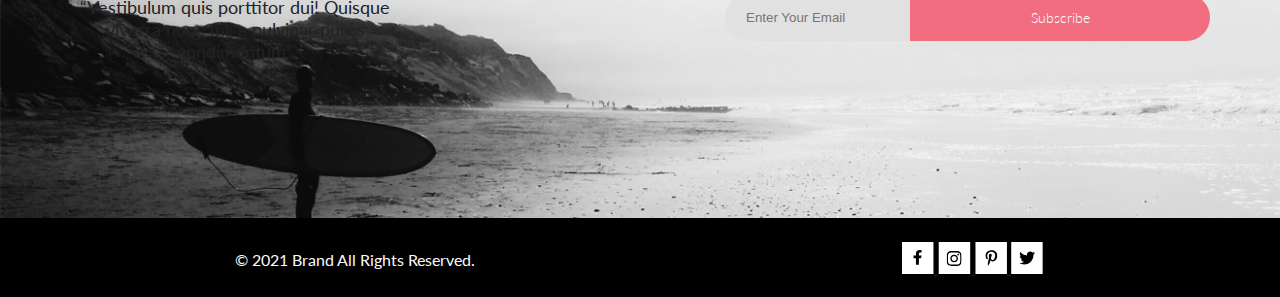
<file: lesson_7/index.html>
<!DOCTYPE html>
<html lang="en">
  <head>
    <meta charset="UTF-8" />
    <meta http-equiv="X-UA-Compatible" content="IE=edge" />
    <meta name="viewport" content="width=device-width, initial-scale=1.0" />
    <title>Document</title>
    <link rel="stylesheet" href="style.css" />
  </head>
  <body>
    <div class="container_header">
      <div class="header">
        <div class="block_1">
          <div class="logo"><img src="img/logo.svg" alt="logo" /></div>
          <div class="search"><img src="img/search.svg" alt="search" /></div>
        </div>

        <div class="block_2">
          <div class="menu"><img src="img/menu.svg" alt="menu" /></div>
          <div class="person"><img src="img/person.svg" alt="person" /></div>
          <div class="wrapper_2">
            <div class="wrapper">
              <div class="basket">
                <img src="img/basket.svg" alt="basket" />
              </div>
              <div class="ellipse">
                <img src="img/ellipse.svg" alt="ellipse" />
              </div>
            </div>
            <p class="text">5</p>
          </div>
        </div>
      </div>
      <div class="background">
        <div class="newArrivals">
          <h1>SHOPPING CART</h1>
        </div>
      </div>
    </div>
    <div class="container cart">
      <div class="cart_block">
        <div class="cartLeft">
          <div class="cartUnit">
            <div class="cartUnitInside">
              <img class="cartImg" src="img/card_2.jpg" alt="cardImg" />
              <div class="cartProduct">
                <div class="firstLine">
                  <div class="cartProductName">MANGO PEOPLE T-SHIRT</div>
                  <img class="cancelImg" src="img/cansel.svg" alt="cancelImg" />
                </div>
                <div class="cartProductPrice">
                  Price:
                  <span>$300</span>
                </div>
                <div class="cartProductColor">Color: Red</div>
                <div class="cartProductSize">Size: Xl</div>
                <div class="cartProductQty">
                  Quantity:
                  <input type="text" value="2" />
                </div>
              </div>
            </div>
          </div>
          <div class="cartUnit">
            <div class="cartUnitInside">
              <img class="cartImg" src="img/card_3.jpg" alt="cardImg" />
              <div class="cartProduct">
                <div class="firstLine">
                  <div class="cartProductName">MANGO PEOPLE T-SHIRT</div>
                  <img class="cancelImg" src="img/cansel.svg" alt="cancelImg" />
                </div>
                <div class="cartProductPrice">
                  Price:
                  <span>$300</span>
                </div>
                <div class="cartProductColor">Color: Red</div>
                <div class="cartProductSize">Size: Xl</div>
                <div class="cartProductQty">
                  Quantity:
                  <input type="text" value="2" />
                </div>
              </div>
            </div>
          </div>
          <div class="cartLeftButtons">
            <button>CLEAR SHOPPING CART</button>
            <button>CONTINUE SHOPPING</button>
          </div>
        </div>
        <div class="cartRight">
          <form class="cartRightForm" action="#">
            <div class="cartRightHeader">SHIPPING ADRESS</div>
            <input type="text" placeholder="Bangladesh" />
            <input type="text" placeholder="State" />
            <input type="text" placeholder="Postcode / Zip" />
            <button>GET A QUOTE</button>
          </form>
          <div class="cartTotal">
            <div class="cartSubtotal">
              SUB TOTAL
              <span>$900</span>
            </div>
            <div class="cartGrandtotal">
              GRAND TOTAL
              <span>$900</span>
            </div>
            <hr />
            <button>PROCEED TO CHECKOUT</button>
          </div>
        </div>
      </div>
    </div>
    <div class="subscribe">
      <div class="container">
        <div class="subscribeLeft">
          <img src="img/lady.svg" alt="imgLady" />
          <div class="subscribeUserText">
            “Vestibulum quis porttitor dui! Quisque viverra nunc mi, a pulvinar
            purus condimentum“
          </div>
        </div>
        <div class="subscribeRight">
          <div class="subscribeTitle">SUBSCRIBE</div>
          <div class="subscribeText">FOR OUR NEWLETTER AND PROMOTION</div>
          <form class="subscribeForm" action="#">
            <input type="text" placeholder="Enter Your Email" />
            <button>Subscribe</button>
          </form>
        </div>
      </div>
    </div>

    <div class="footerContacts">
      <div class="container">
        <div class="footerRights">© 2021 Brand All Rights Reserved.</div>
        <div class="footerLeft">
          <a href="#">
            <i class="fab fa-facebook-f"></i>
          </a>
          <a href="#">
            <i class="fab fa-instagram-i"></i>
          </a>
          <a href="#">
            <i class="fab fa-pinterest-p"></i>
          </a>
          <a href="#">
            <i class="fab fa-twitter-t"></i>
          </a>
        </div>
      </div>
    </div>
  </body>
</html>
</file>
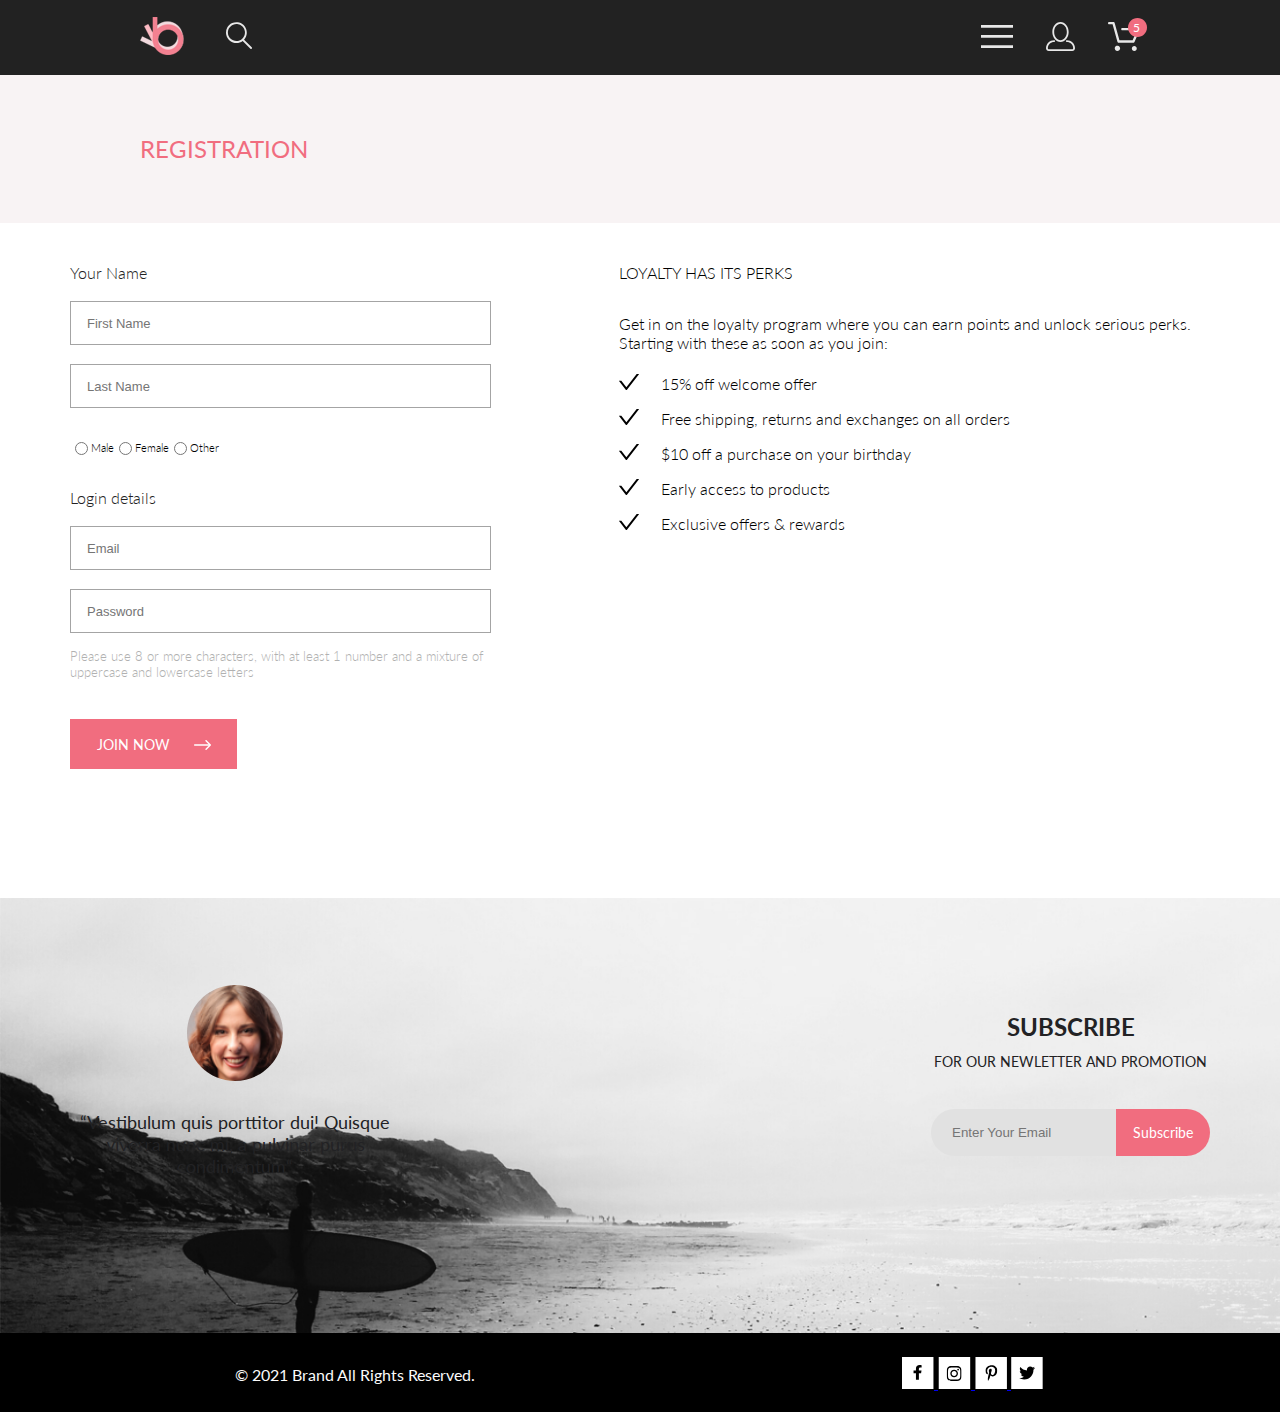
<file: lesson_8/index.html>
<!DOCTYPE html>
<html lang="en">
  <head>
    <meta charset="UTF-8" />
    <meta http-equiv="X-UA-Compatible" content="IE=edge" />
    <meta name="viewport" content="width=device-width, initial-scale=1.0" />
    <title>Document</title>
    <link rel="stylesheet" href="style.css" />
  </head>
  <body>
    <div class="container_header">
      <div class="header">
        <div class="block_1">
          <div class="logo"><img src="img/logo.svg" alt="logo" /></div>
          <div class="search"><img src="img/search.svg" alt="search" /></div>
        </div>

        <div class="block_2">
          <div class="menu"><img src="img/menu.svg" alt="menu" /></div>
          <div class="person"><img src="img/person.svg" alt="person" /></div>
          <div class="wrapper_2">
            <div class="wrapper">
              <div class="basket">
                <img src="img/basket.svg" alt="basket" />
              </div>
              <div class="ellipse">
                <img src="img/ellipse.svg" alt="ellipse" />
              </div>
            </div>
            <p class="text">5</p>
          </div>
        </div>
      </div>
      <div class="background">
        <div class="newArrivals">
          <h1>REGISTRATION</h1>
        </div>
      </div>
    </div>
    <div class="container registration">
      <form class="registrationLeft">
        <div class="registrationName">Your Name</div>
        <input class="registrationInput" type="text" placeholder="First Name" />
        <input class="registrationInput" type="text" placeholder="Last Name" />
        <div class="registrationGender">
          <input type="radio" name="gender" value="male" /> Male
          <input type="radio" name="gender" value="female" /> Female
          <input type="radio" name="gender" value="other" /> Other
        </div>
        <div class="registrationLogin">Login details</div>
        <input class="registrationInput" type="email" placeholder="Email" />
        <input
          class="registrationInput"
          type="password"
          placeholder="Password"
        />
        <div class="registrationText">
          Please use 8 or more characters, with at least 1 number and a mixture
          of uppercase and lowercase letters
        </div>
        <button class="registrationButton">
          JOIN NOW
          <img class="imgArrow" src="img/white_arrow.svg" alt="arrow" />
        </button>
      </form>
      <div class="registrationRight">
        <div class="registrationRightTitle">LOYALTY HAS ITS PERKS</div>
        <div class="registrationTextRight">
          Get in on the loyalty program where you can earn points and unlock
          serious perks. Starting with these as soon as you join:
        </div>
        <ul class="registrationRightList">
          <li>15% off welcome offer</li>
          <li>Free shipping, returns and exchanges on all orders</li>
          <li>$10 off a purchase on your birthday</li>
          <li>Early access to products</li>
          <li>Exclusive offers & rewards</li>
        </ul>
      </div>
    </div>

    <div class="subscribe">
      <div class="container">
        <div class="subscribeLeft">
          <img src="img/lady.svg" alt="imgLady" />
          <div class="subscribeUserText">
            “Vestibulum quis porttitor dui! Quisque viverra nunc mi, a pulvinar
            purus condimentum“
          </div>
        </div>
        <div class="subscribeRight">
          <div class="subscribeTitle">SUBSCRIBE</div>
          <div class="subscribeText">FOR OUR NEWLETTER AND PROMOTION</div>
          <form class="subscribeForm" action="#">
            <input type="text" placeholder="Enter Your Email" />
            <button>Subscribe</button>
          </form>
        </div>
      </div>
    </div>

    <div class="footerContacts">
      <div class="container">
        <div class="footerRights">© 2021 Brand All Rights Reserved.</div>
        <div class="footerLeft">
          <a href="#">
            <i class="fab fa-facebook-f"></i>
          </a>
          <a href="#">
            <i class="fab fa-instagram-i"></i>
          </a>
          <a href="#">
            <i class="fab fa-pinterest-p"></i>
          </a>
          <a href="#">
            <i class="fab fa-twitter-t"></i>
          </a>
        </div>
      </div>
    </div>
  </body>
</html>
</file>
<file: style.css>
@import url('https://fonts.googleapis.com/css2?family=Lato:ital,wght@0,400;0,700;1,900&display=swap');


.container_header {
    max-width: 1600px;
    margin: 0 auto;
    padding: 0;
}

.header {
    background: #222222;
    height: 75px;
    display: flex;
    justify-content: space-between;
    align-items: center;
  }

.background {
    background: #F1E4E6;
    height: 764px;
    display: flex;
    
  }

.offers {
    display: grid;
    grid-template-columns: 1fr 1fr 1fr;
    grid-template-rows: 260px 180px;
    grid-gap: 30px;
    align-content: center;
    padding-top: 64px;
    justify-content: center;
    grid-auto-rows: minmax(0, auto);
  
}
.offerAccesories {
    grid-column: 1/4;
    position: relative;
    display: flex;
    align-content: center;
    justify-content: center;
    align-items: center;
}
.offerWoman {
    position: relative;
    display: flex;
    align-content: center;
    justify-content: center;
    align-items: center;
}
.offerMan {
    position: relative;
    display: flex;
    align-content: center;
    justify-content: center;
    align-items: center;
}
.offerChild {
    position: relative;
    display: flex;
    align-content: center;
    justify-content: center;
    align-items: center;
}

.offerTitle {
    position: absolute;
    
}
.offerTitleTop {
font-family: 'Lato';
font-style: normal;
font-weight: 400;
font-size: 16px;
line-height: 19px;
text-align: center;
color: #FFFFFF;
}

.offerTitleBottom {
font-family: 'Lato';
font-style: normal;
font-weight: 700;
font-size: 24px;
line-height: 28px;
text-align: center;
color: #F16D7F;

}

.block_1 {
    display: flex;
    justify-content: space-between;
    align-items: center;
    padding-left: 140px;
}

.logo {
    padding-right: 41px;
}
.block_2 {
    display: flex;
    align-items: center;
    padding-right: 140px;
}
.person {
    padding-left: 33px;
    padding-right: 33px;
}

.wrapper_2 {
    display: inline-block;
    position: relative;
}
.wrapper {
    display: inline-block;
}
.ellipse {
    position: absolute;
    top: -4px;
    right: -8px;
}
.text {
font-family: 'Lato';
font-style: normal;
font-weight: 400;
font-size: 12px;
line-height: 14px;
text-align: end;
color: #FFFFFF;
position: absolute;
top: -13px;
right: 0px;
}
.brandRight {
    font-family: 'Lato';
    border-left: 12px solid #F16D7F;
    padding-left: 16px;
}
.brandRight div:first-child {
font-weight: 900;
font-style: bold;
font-size: 48px;
line-height: 58px;
color: #222222;
padding-right: 16px;
} 
.brandRight div:last-child {
    font-weight: 700;
    font-size: 32px;
    line-height: 38px;
    color: #222222;
    padding-right: 16px;
}
.brandRight span {
    color: #F16D7F;
}

.brand {
   padding-top: 290px;
   padding-left: 63px;
}

.container {
    display: flex;
    justify-content: center;
    align-items: center;
    flex-direction: column;
}
 .container {
    max-width: 1140px; 
    margin: 0 auto; 
}
.block_text {
    text-align: center;
    padding-top: 96px;
    
}
.paragraf {
font-family: 'Lato';
font-style: normal;
font-weight: 400;
font-size: 30px;
line-height: 36px;
color: #222222;
}
.paragraf_text {
font-family: 'Lato';
font-style: normal;
font-weight: 400;
font-size: 14px;
line-height: 17px;
color: #9F9F9F;
padding-bottom: 34px;
}
.cards {
    display: grid;
    grid-template-columns: 1fr 1fr 1fr;
    grid-template-rows: 608px 608px;
    grid-gap: 30px;
    align-items: center;
}

.cardBlock {
    padding-top: 25px;
    padding-bottom: 20px;
    padding-left: 16px;
}
.cardTitle {
padding-bottom: 12px;
font-family: 'Lato';
font-style: normal;
font-weight: 400;
font-size: 13px;
line-height: 16px;
color: #000000;

}
.cardText {
padding-bottom: 18px;
font-family: 'Lato';
font-style: normal;
font-weight: 300;
font-size: 14px;
line-height: 17px;
color: #5D5D5D;

}
.cardPrice {
padding-bottom: 20px;
font-family: 'Lato';
font-style: normal;
font-weight: 400;
font-size: 16px;
line-height: 19px;
color: #F16D7F;
}
.card_1 {
    background: #F8F8F8;
}

.button {
border: 1px solid #FF6A6A;
padding-top: 14px;
padding-bottom: 14px;
padding-left: 38px;
padding-right: 38px;
margin-top: 48px;
}
.cardButton {
font-family: 'Lato';
font-style: normal;
font-weight: 400;
font-size: 16px;
line-height: 19px;
color: #F26376;
text-decoration: none;

}

@media (max-width: 1024px) {
    .container_header {
        max-width: 1024px;
    }
    .block_1 {
        padding-left: 32px;
    
    }
    .block_2 {
        padding-right: 32px;
    }
    .background {
        height: 368px;
    }
    .foto {
        width: 50%;
        display: flex;
        justify-content: center;
    }
    .brandRight div:first-child {
    font-size: 44px;
    line-height: 52px;
    }
    .brandRight div:last-child {
    font-size: 24px;
    line-height: 28px;
    }
    .brand {
    padding-left: 39px;
    padding-top: 138px;
    }
    .offers {
        padding-top: 20px;
        grid-template-rows: auto;
        grid-gap: 20px;
    }
    .offerImg {
        width: 100%;
        height: 100%;
        object-fit: contain;
        
    }
    .container {
        margin-left: 16px;
        margin-right: 16px;
    }
    .cards {
        grid-template-columns: 1fr 1fr;
        grid-template-rows: auto;
        grid-gap: 16px;
    }
    .cardImg {
        width: 100%;
        height: 100%;
        object-fit: contain;
    }
    .block_text {
        padding-top: 154px;
    }
    .paragraf_text {
        padding-bottom: 57px;
    }
} 


@media (max-width: 667px) {
    .container_header {
        max-width: 667px;
    }
    .person {
        display: none;
    }
    .wrapper_2 {
        display: none;
    }
    .block_1 {
        padding-left: 16px;
    }
    .block_2 {
        padding-right: 16px;
    }
    .foto {
        display: none;
    }
    .brandRight {
        padding-left: 15px;
    }
    .brandRight div:first-child {
        font-size: 38px;
        line-height: 45px;
    }
    .brandRight div:last-child {
        font-size: 20px;
        line-height: 24px;
      }
      .brand {
        padding-left: 50px;
        padding-top: 150px;
      }
      .offers {
        display: flex;
        flex-direction: column;
        align-items: center;
        padding-top: 64px;
        grid-gap: 32px;
      }
      .cards {
          grid-template-columns: 1fr;
      }
      .block_text {
          padding-top: 44px;
      }
      .paragraf_text {
          padding-bottom: 51px;
          font-size: 13px;
      }
      .button {
          margin-top: 41px;
      }
    }
</file>
<file: lesson_3/style.css>
@import url('https://fonts.googleapis.com/css2?family=Lato:ital,wght@0,400;0,700;1,900&display=swap');


.container_header {
    max-width: 1600px;
    margin: 0 auto;
    padding: 0;
}

.header {
    background: #222222;
    height: 75px;
    display: flex;
    justify-content: space-between;
    align-items: center;
  }

.background {
    background: #F1E4E6;
    height: 764px;
    display: flex;
    justify-content:center;
    
  }

.offers {
    display: grid;
    grid-template-columns: 1fr 1fr 1fr;
    grid-template-rows: 260px 180px;
    grid-gap: 30px;
    align-content: center;
    padding-top: 64px;
    justify-content: center;
    grid-auto-rows: minmax(0, auto);
  
}
.offerAccesories {
    grid-column: 1/4;
    position: relative;
    display: flex;
    align-content: center;
    justify-content: center;
    align-items: center;
}
.offerWoman {
    position: relative;
    display: flex;
    align-content: center;
    justify-content: center;
    align-items: center;
}
.offerMan {
    position: relative;
    display: flex;
    align-content: center;
    justify-content: center;
    align-items: center;
}
.offerChild {
    position: relative;
    display: flex;
    align-content: center;
    justify-content: center;
    align-items: center;
}

.offerTitle {
    position: absolute;
    
}
.offerTitleTop {
font-family: 'Lato';
font-style: normal;
font-weight: 400;
font-size: 16px;
line-height: 19px;
text-align: center;
color: #FFFFFF;
}

.offerTitleBottom {
font-family: 'Lato';
font-style: normal;
font-weight: 700;
font-size: 24px;
line-height: 28px;
text-align: center;
color: #F16D7F;

}

.block_1 {
    display: flex;
    justify-content: space-between;
    align-items: center;
    padding-left: 140px;
}

.logo {
    padding-right: 41px;
}
.block_2 {
    display: flex;
    align-items: center;
    padding-right: 140px;
}
.person {
    padding-left: 33px;
    padding-right: 33px;
}

.wrapper_2 {
    display: inline-block;
    position: relative;
}
.wrapper {
    display: inline-block;
}
.ellipse {
    position: absolute;
    top: -4px;
    right: -8px;
}
.text {
font-family: 'Lato';
font-style: normal;
font-weight: 400;
font-size: 12px;
line-height: 14px;
text-align: end;
color: #FFFFFF;
position: absolute;
top: -13px;
right: 0px;
}
.brandRight {
    font-family: 'Lato';
    border-left: 12px solid #F16D7F;
    padding-left: 16px;
}
.brandRight div:first-child {
font-weight: 900;
font-style: bold;
font-size: 48px;
line-height: 58px;
color: #222222;
padding-right: 16px;
} 
.brandRight div:last-child {
    font-weight: 700;
    font-size: 32px;
    line-height: 38px;
    color: #222222;
    padding-right: 16px;
}
.brandRight span {
    color: #F16D7F;
}

.brand {
   padding-top: 290px;
   padding-left: 63px;
}

.container {
    display: flex;
    justify-content: center;
    align-items: center;
    flex-direction: column;
}
 .container {
    max-width: 1140px; 
    margin: 0 auto; 
}
.block_text {
    text-align: center;
    padding-top: 96px;
    
}
.paragraf {
font-family: 'Lato';
font-style: normal;
font-weight: 400;
font-size: 30px;
line-height: 36px;
color: #222222;
}
.paragraf_text {
font-family: 'Lato';
font-style: normal;
font-weight: 400;
font-size: 14px;
line-height: 17px;
color: #9F9F9F;
padding-bottom: 34px;
}
.cards {
    display: grid;
    grid-template-columns: 1fr 1fr 1fr;
    grid-template-rows: 608px 608px;
    grid-gap: 30px;
    align-items: center;
}

.cardBlock {
    padding-top: 25px;
    padding-bottom: 20px;
    padding-left: 16px;
}
.cardTitle {
padding-bottom: 12px;
font-family: 'Lato';
font-style: normal;
font-weight: 400;
font-size: 13px;
line-height: 16px;
color: #000000;

}
.cardText {
padding-bottom: 18px;
font-family: 'Lato';
font-style: normal;
font-weight: 300;
font-size: 14px;
line-height: 17px;
color: #5D5D5D;

}
.cardPrice {
padding-bottom: 20px;
font-family: 'Lato';
font-style: normal;
font-weight: 400;
font-size: 16px;
line-height: 19px;
color: #F16D7F;
}
.card_1 {
    background: #F8F8F8;
}

.button {
border: 1px solid #FF6A6A;
padding-top: 14px;
padding-bottom: 14px;
padding-left: 38px;
padding-right: 38px;
margin-top: 48px;
margin-bottom: 95px;
}
.cardButton {
font-family: 'Lato';
font-style: normal;
font-weight: 400;
font-size: 16px;
line-height: 19px;
color: #F26376;
text-decoration: none;
}

.services {
background: #222224;
padding-top: 103px;
padding-bottom: 103px;
padding-left: 14px;
padding-right: 14px;
}
.services .container {
display: grid;
grid-template-columns: repeat(3, 1fr);
gap: 90px;
}
.iconTitle {
font-family: 'Lato';
font-style: normal;
font-weight: 400;
font-size: 19.96px;
line-height: 24px;
color: #FBFBFB;
padding-bottom: 16px;
}
.iconText {
font-family: 'Lato';
font-style: normal;
font-weight: 300;
font-size: 13.972px;
line-height: 17px;
text-align: center;
color: #FBFBFB;
}
.block_icons {
    text-align: center;
}

.icon {
    padding-bottom: 28px;
}


.blockIcons {
    display: flex;
    justify-content: flex-end;
    align-items: center;
}
.copyRightText {
font-family: 'Lato';
font-style: normal;
font-weight: 400;
font-size: 16px;
line-height: 19px;
color: #FBFBFB;
}
.icon_2 {
    padding-left: 7px;
    padding-right: 7px;
}
.icon_4 {
    padding-left: 7px;
}
.subscribe {
    background: url(img/pic.jpg) no-repeat;
    background-size: cover;
    padding-bottom: 156px;
    
}
.subscribe .container {
    display: flex;
    flex-direction: row;
    justify-content: space-between;
    align-items: center;
    padding-top: 87px;

}
.subscribeLeft {
    display: flex;
    flex-direction: column;
    align-items: center;
}

.subscribeUserText {
font-family: 'Lato';
font-style: normal;
font-weight: 400;
text-align: center;
margin-top: 30px;
font-size: 18px;
line-height: 22px;
color: rgb(34, 34, 36);
max-width: 330px;
}

.subscribeRight {
display: flex;
flex-direction: column;
align-items: center;
}

.subscribeTitle {
font-family: 'Lato';
font-style: normal;
font-weight: 700;
font-size: 24px;
color: rgb(34, 34, 36);
line-height: 40px;
}
.subscribeText {
font-family: 'Lato';
font-style: normal;
font-weight: 400;
font-size: 14px;
line-height: 30px;
color: #222224;
margin-bottom: 32px;
}
.subscribeForm {
    height: 47px;
}
.subscribeForm input {
font-family: 'Lato';
font-style: normal;
height: inherit;
background: rgb(225, 225, 225) none repeat scroll 0% 0%;
border: medium none;
padding: 6px 21px;
box-sizing: border-box;
border-top-left-radius: 28px;
border-bottom-left-radius: 28px;
float: left;
width: 185px;
}
.subscribeForm button {
font-family: 'Lato';
font-style: normal;
height: inherit;
border: medium none;
color: white;
font-family: inherit;
font-size: 14px;
line-height: 17px;
background: rgb(241, 109, 127) none repeat scroll 0% 0%;
border-top-right-radius: 28px;
border-bottom-right-radius: 28px;
padding: 0px 17px;
}
.fa-facebook-f::before {
    content:url(img/icon_f.svg);
}
.fa-instagram-i::before {
    content:url(img/icon_insta.svg);
}
.fa-pinterest-p::before {
    content:url(img/icon_pinterest.svg);
}
.fa-twitter-t::before {
    content:url(img/icon_twiter.svg);
}
.footerContacts {
    height: 79px;
}
.footerContacts {
    background: black;
}
.footerContacts .container {
    display: flex;
    flex-direction: row;
    justify-content: space-between;
    align-items: center;
    padding-top: 24px;
    padding-left: 235px;
    padding-right: 237px;
}
.footerRights {
font-family: 'Lato';
font-style: normal;
font-weight: 400;
font-size: 16px;
line-height: 19px;
color: #FBFBFB;

}


@media (max-width: 1024px) {
    .container_header {
        max-width: 1024px;
    }
    .block_1 {
        padding-left: 32px;
    
    }
    .block_2 {
        padding-right: 32px;
    }
    .background {
        height: 368px;
    }
    .foto {
        width: 50%;
        display: flex;
        justify-content: center;
    }
    .brandRight div:first-child {
    font-size: 44px;
    line-height: 52px;
    }
    .brandRight div:last-child {
    font-size: 24px;
    line-height: 28px;
    }
    .brand {
    padding-left: 39px;
    padding-top: 138px;
    }
    .offers {
        padding-top: 20px;
        grid-template-rows: auto;
        grid-gap: 20px;
    }
    .offerImg {
        width: 100%;
        height: 100%;
        object-fit: contain;
        
    }
    .container {
        margin-left: 16px;
        margin-right: 16px;
    }
    .cards {
        grid-template-columns: 1fr 1fr;
        grid-template-rows: auto;
        grid-gap: 16px;
    }
    .cardImg {
        width: 100%;
        height: 100%;
        object-fit: contain;
    }
    .block_text {
        padding-top: 154px;
    }
    .paragraf_text {
        padding-bottom: 57px;
    }
    .footerBlock_1 {
        display: flex;
        flex-direction: column;
        justify-content: space-between;
        height: 610px;
        padding-top: 48px;
    padding-bottom: 48px;
} 
.block_icons {
        padding-right: 0px;
        max-width: 340px;
    }
.services {
    height: 610px;
 padding-top: 48px;
padding-bottom: 64px;
}
.services .container {
grid-template-columns: none;
gap: 48px;

}
.subscribe .container {
    padding-top: 53px;
    
    display: flex;
    flex-direction: column;
    align-items: center;
}
.subscribeRight {
    padding-top: 48px;
}
.subscribe {
    padding-bottom: 140px;
}
.footerContacts .container {
    padding-left: 32px;
    padding-right: 32px;
}
}

@media (max-width: 667px) {
    .container_header {
        max-width: 667px;
    }
    .person {
        display: none;
    }
    .wrapper_2 {
        display: none;
    }
    .block_1 {
        padding-left: 16px;
    }
    .block_2 {
        padding-right: 16px;
    }
    .foto {
        display: none;
    }
    .brandRight {
        padding-left: 15px;
    }
    .brandRight div:first-child {
        font-size: 38px;
        line-height: 45px;
    }
    .brandRight div:last-child {
        font-size: 20px;
        line-height: 24px;
      }
      .brand {
        padding-left: 50px;
        padding-top: 150px;
      }
      .offers {
        display: flex;
        flex-direction: column;
        align-items: center;
        padding-top: 64px;
        grid-gap: 32px;
      }
      .cards {
          grid-template-columns: 1fr;
      }
      .block_text {
          padding-top: 44px;
      }
      .paragraf_text {
          padding-bottom: 51px;
          font-size: 13px;
      }
      .button {
          margin-top: 41px;
      }
      .footerBlock_1 {
        padding-left: 0px;
        padding-right: 0px;
        margin-bottom: 44px;
      }
 .footerContacts .container {
    display: flex;
    flex-direction: column-reverse;
    align-items: center;
 }
 .footerLeft {
    padding-bottom: 40px;
 }
 .footerContacts {
    height: 143px;
 }
  
    }
</file>
<file: lesson_4/style.css>
@import url('https://fonts.googleapis.com/css2?family=Lato:ital,wght@0,400;0,700;1,900&display=swap');

body {
    margin: 0;
    font-family: Lato, sans-serif;
}

.container_header {
    margin: 0 auto;
    padding: 0;
}

.header {
    background: #222222;
    height: 75px;
    display: flex;
    justify-content: space-between;
    align-items: center;
  }

.background {
    background: #F8F3F4;;
    height: 148px;
  }
  .newArrivals .container {
    display: flex;
    justify-content: space-between;
    flex-direction: row;
    padding-top: 59px;
}
h1 {
margin: 0%;
font-style: normal;
font-weight: 400;
font-size: 24px;
line-height: 29px;
color: #F16D7F;
}
.newArrivals nav a {
font-style: normal;
font-weight: 300;
font-size: 14px;
line-height: 17px;
color: #636363;
text-decoration: none;
}
.newArrivals nav a:last-of-type {
font-weight: bold;
font-size: 14px;
line-height: 17px;
color: #f16d7f;
}
.filters .container {
    display: flex;
    flex-direction: row;
    justify-content: space-between;
    align-items: center;
}
.filtersRight {
    display: flex;
    flex-direction: row;
    margin-right: 448px;
    font-size: 14px;
line-height: 16px;
color: rgb(111, 110, 110);
}

.filterTrending {
    padding-right: 27px;
}
.filterSize {
    padding-right: 27px;
}
.filtersRight img {
    padding-left: 10px;
}
.filtersLeft img {
    padding-left: 11px;
}
.filtersLeft {
    padding-left: 16px;
}
.filters {
margin-top: 51px;
margin-bottom: 65px;
}
.filtersLeft span {
display: inline;
font-weight: 600;
font-size: 14px;
line-height: 17px;
color: rgb(0, 0, 0);
}

.block_1 {
    display: flex;
    justify-content: space-between;
    align-items: center;
    padding-left: 140px;
}

.logo {
    padding-right: 41px;
}
.block_2 {
    display: flex;
    align-items: center;
    padding-right: 140px;
}
.person {
    padding-left: 33px;
    padding-right: 33px;
}

.wrapper_2 {
    display: inline-block;
    position: relative;
}
.wrapper {
    display: inline-block;
}
.ellipse {
    position: absolute;
    top: -4px;
    right: -8px;
}
.text {
font-style: normal;
font-weight: 400;
font-size: 12px;
line-height: 14px;
text-align: end;
color: #FFFFFF;
position: absolute;
top: -13px;
right: 0px;
}

.container {  
    max-width: 1140px; 
    margin: 0 auto; 
    display: flex;
    justify-content: center;
    align-items: center;
    flex-direction: column;
}

.cards {
    display: grid;
    grid-template-columns: 1fr 1fr 1fr;
    grid-template-rows: 608px 608px;
    grid-gap: 30px;
    align-items: center;
}

.cardBlock {
    padding-top: 25px;
    padding-bottom: 20px;
    padding-left: 16px;
    padding-right: 16px;
}
.cardTitle {
padding-bottom: 12px;
font-style: normal;
font-weight: 400;
font-size: 13px;
line-height: 16px;
color: #000000;

}
.cardText {
padding-bottom: 18px;
font-style: normal;
font-weight: 300;
font-size: 14px;
line-height: 17px;
color: #5D5D5D;

}
.cardPrice {
padding-bottom: 20px;
font-style: normal;
font-weight: 400;
font-size: 16px;
line-height: 19px;
color: #F16D7F;
}
.card_1 {
    background: #F8F8F8;
}

.card_1_1 {
    background: #F8F8F8;
}

.pagination {
    width: 284px;
    height: 44px;
    margin: 0 auto;
    border: 1px solid #ebebeb;
    margin-top: 48px;
    margin-bottom: 96px;
    padding: 13px 16px;
    box-sizing: border-box;
    display: flex;
    justify-content: space-between;
    border-radius: 3px;
}
.pagination a {
text-decoration: none;
font-weight: 300;
font-size: 16px;
color: rgb(196, 196, 196);
}

.services {
background: #222224;
padding-top: 103px;
padding-bottom: 103px;
padding-left: 14px;
padding-right: 14px;
}
.services .container {
display: grid;
grid-template-columns: repeat(3, 1fr);
gap: 90px;
}
.iconTitle {
font-style: normal;
font-weight: 400;
font-size: 19.96px;
line-height: 24px;
color: #FBFBFB;
padding-bottom: 16px;
}
.iconText {
font-style: normal;
font-weight: 300;
font-size: 13.972px;
line-height: 17px;
text-align: center;
color: #FBFBFB;
}
.block_icons {
    text-align: center;
}

.icon {
    padding-bottom: 28px;
}


.blockIcons {
    display: flex;
    justify-content: flex-end;
    align-items: center;
}
.copyRightText {
font-style: normal;
font-weight: 400;
font-size: 16px;
line-height: 19px;
color: #FBFBFB;
}
.icon_2 {
    padding-left: 7px;
    padding-right: 7px;
}
.icon_4 {
    padding-left: 7px;
}
.subscribe {
    background: url(img/pic.jpg) no-repeat;
    background-size: cover;
    padding-bottom: 156px;
    
}
.subscribe .container {
    display: flex;
    flex-direction: row;
    justify-content: space-between;
    align-items: center;
    padding-top: 87px;

}
.subscribeLeft {
    display: flex;
    flex-direction: column;
    align-items: center;
}

.subscribeUserText {
font-style: normal;
font-weight: 400;
text-align: center;
margin-top: 30px;
font-size: 18px;
line-height: 22px;
color: rgb(34, 34, 36);
max-width: 330px;
}

.subscribeRight {
display: flex;
flex-direction: column;
align-items: center;
}

.subscribeTitle {
font-style: normal;
font-weight: 700;
font-size: 24px;
color: rgb(34, 34, 36);
line-height: 40px;
}
.subscribeText {
font-style: normal;
font-weight: 400;
font-size: 14px;
line-height: 30px;
color: #222224;
margin-bottom: 32px;
}
.subscribeForm {
    height: 47px;
}
.subscribeForm input {
font-style: normal;
height: inherit;
background: rgb(225, 225, 225) none repeat scroll 0% 0%;
border: medium none;
padding: 6px 21px;
box-sizing: border-box;
border-top-left-radius: 28px;
border-bottom-left-radius: 28px;
float: left;
width: 185px;
}
.subscribeForm button {
font-style: normal;
height: inherit;
border: medium none;
color: white;
font-family: inherit;
font-size: 14px;
line-height: 17px;
background: rgb(241, 109, 127) none repeat scroll 0% 0%;
border-top-right-radius: 28px;
border-bottom-right-radius: 28px;
padding: 0px 17px;
}
.fa-facebook-f::before {
    content:url(img/icon_f.svg);
}
.fa-instagram-i::before {
    content:url(img/icon_insta.svg);
}
.fa-pinterest-p::before {
    content:url(img/icon_pinterest.svg);
}
.fa-twitter-t::before {
    content:url(img/icon_twiter.svg);
}
.footerContacts {
    height: 79px;
}
.footerContacts {
    background: black;
}
.footerContacts .container {
    display: flex;
    flex-direction: row;
    justify-content: space-between;
    align-items: center;
    padding-top: 24px;
    padding-left: 235px;
    padding-right: 237px;
}
.footerRights {
font-style: normal;
font-weight: 400;
font-size: 16px;
line-height: 19px;
color: #FBFBFB;

}


@media (max-width: 1024px) {
    .container_header {
        max-width: 1024px;
    }

    .filters {
        margin-top: 24px;
        margin-bottom: 40px;
    }

    .filtersLeft {
        padding-left: 0px;
    }
    
    .filtersRight {
        margin-right:  0px;
    }
    .block_1 {
        padding-left: 32px;
    
    }
    .block_2 {
        padding-right: 32px;
    }
   
    .container {
        margin-left: 16px;
        margin-right: 16px;
    }
    .cards {
        grid-template-columns: 1fr 1fr;
        grid-template-rows: auto;
        grid-gap: 16px;
    }
    .cardImg {
        width: 100%;
        height: 100%;
        object-fit: contain;
    }

    .card_1_1 {
        display: none;
    }

    .footerBlock_1 {
        display: flex;
        flex-direction: column;
        justify-content: space-between;
        height: 610px;
        padding-top: 48px;
    padding-bottom: 48px;
} 
.block_icons {
        padding-right: 0px;
        max-width: 340px;
    }
.services {
    height: 610px;
 padding-top: 48px;
padding-bottom: 64px;
}
.services .container {
grid-template-columns: none;
gap: 48px;

}
.subscribe .container {
    padding-top: 53px;
    display: flex;
    flex-direction: column;
    align-items: center;
}
.subscribeRight {
    padding-top: 48px;
}
.subscribe {
    padding-bottom: 140px;
}
.footerContacts .container {
    padding-left: 32px;
    padding-right: 32px;
}
}

@media (max-width: 667px) {
    .container_header {
        max-width: 667px;
    }

    .newArrivals .container {
    display: flex;
    flex-direction: column;
    padding-top: 24px;
    }
h1 {
    padding-bottom: 32px;
}
.filtersLeft  span {
    display: none;
}
.filtersLeft img {
width: 37px;
height: 25px;

}
.filtersRight {
    font-size: 12px;
    line-height: 14px;
}
.filterSize {
    padding-right: 23px;
}
.filterTrending {
    padding-right: 23px;
}

    .person {
        display: none;
    }
    .wrapper_2 {
        display: none;
    }
    .block_1 {
        padding-left: 16px;
    }
    .block_2 {
        padding-right: 16px;
    }
    .foto {
        display: none;
    }
      .cards {
          grid-template-columns: 1fr;
      }
     
      .button {
          margin-top: 41px;
      }
      .footerBlock_1 {
        padding-left: 0px;
        padding-right: 0px;
        margin-bottom: 44px;
      }
 .footerContacts .container {
    display: flex;
    flex-direction: column-reverse;
    align-items: center;
 }
 .footerLeft {
    padding-bottom: 40px;
 }
 .footerContacts {
    height: 143px;
 }
  
    }
</file>
<file: lesson_5_1/style.css>
@import url("https://fonts.googleapis.com/css2?family=Lato:ital,wght@0,400;0,700;1,900&display=swap");

body {
  margin: 0;
  font-family: Lato, sans-serif;
}

.container_header {
  margin: 0 auto;
  padding: 0;
}

.header {
  background: #222222;
  height: 75px;
  display: flex;
  justify-content: space-between;
  align-items: center;
}

.background {
  background: #f8f3f4;
  height: 148px;
}
.newArrivals .container {
  display: flex;
  justify-content: space-between;
  flex-direction: row;
  padding-top: 59px;
}
h1 {
  margin: 0%;
  font-style: normal;
  font-weight: 400;
  font-size: 24px;
  line-height: 29px;
  color: #f16d7f;
}
.newArrivals nav a {
  font-style: normal;
  font-weight: 300;
  font-size: 14px;
  line-height: 17px;
  color: #636363;
  text-decoration: none;
}
.newArrivals nav a:last-of-type {
  font-weight: bold;
  font-size: 14px;
  line-height: 17px;
  color: #f16d7f;
}
.slider {
  border: 1px solid #eaeaea;
  background: #f7f7f7;
  position: relative;
}
.slider .sliderLeftArrow {
  left: 0;
  background-image: url(img/arrow_left.svg);
}
.sliderLeftArrow {
  width: 47px;
  height: 47px;
  background-color: rgba(42, 42, 42, 0.15);
  background-repeat: no-repeat;
  background-position: center center;
  position: absolute;
  top: calc(50% - 47px / 2);
  cursor: pointer;
}
.slider .sliderRightArrow {
  right: 0;
  background-image: url(img/arrow_right.svg);
}
.sliderRightArrow {
  width: 47px;
  height: 47px;
  background-color: rgba(42, 42, 42, 0.15);
  background-repeat: no-repeat;
  background-position: center center;
  position: absolute;
  top: calc(50% - 47px / 2);
  cursor: pointer;
}
.slider .sliderImg {
  max-width: 100%;
  object-fit: cover;
  margin-top: 85px;
  margin-left: auto;
  margin-right: auto;
  display: block;
}

.block_1 {
  display: flex;
  justify-content: space-between;
  align-items: center;
  padding-left: 140px;
}

.logo {
  padding-right: 41px;
}
.block_2 {
  display: flex;
  align-items: center;
  padding-right: 140px;
}
.person {
  padding-left: 33px;
  padding-right: 33px;
}

.wrapper_2 {
  display: inline-block;
  position: relative;
}
.wrapper {
  display: inline-block;
}
.ellipse {
  position: absolute;
  top: -4px;
  right: -8px;
}
.text {
  font-style: normal;
  font-weight: 400;
  font-size: 12px;
  line-height: 14px;
  text-align: end;
  color: #ffffff;
  position: absolute;
  top: -13px;
  right: 0px;
}

.container {
  max-width: 1140px;
  margin: 0 auto;
  display: flex;
  justify-content: center;
  align-items: center;
  flex-direction: column;
}

@media (max-width: 1024px) {
  .container_header {
    max-width: 1024px;
  }
  .block_1 {
    padding-left: 32px;
  }
  .block_2 {
    padding-right: 32px;
  }

  .container {
    margin-left: 16px;
    margin-right: 16px;
  }
}

@media (max-width: 667px) {
  .container_header {
    max-width: 667px;
  }

  .newArrivals .container {
    display: flex;
    flex-direction: column;
    padding-top: 24px;
  }
  h1 {
    padding-bottom: 32px;
  }

  .person {
    display: none;
  }
  .wrapper_2 {
    display: none;
  }
  .block_1 {
    padding-left: 16px;
  }
  .block_2 {
    padding-right: 16px;
  }
  .foto {
    display: none;
  }
  .slider .sliderImg {
    margin-top: 30px;
  }
}
</file>
<file: lesson_6/style.css>
@import url("https://fonts.googleapis.com/css2?family=Lato:ital,wght@0,400;0,700;1,900&display=swap");

body {
  margin: 0;
  font-family: Lato, sans-serif;
}

.container_header {
  margin: 0 auto;
  padding: 0;
}

.header {
  background: #222222;
  height: 75px;
  display: flex;
  justify-content: space-between;
  align-items: center;
}

.background {
  background: #f8f3f4;
  height: 148px;
}
.newArrivals .container {
  display: flex;
  justify-content: space-between;
  flex-direction: row;
  padding-top: 59px;
}
h1 {
  margin: 0%;
  font-style: normal;
  font-weight: 400;
  font-size: 24px;
  line-height: 29px;
  color: #f16d7f;
}
.newArrivals nav a {
  font-style: normal;
  font-weight: 300;
  font-size: 14px;
  line-height: 17px;
  color: #636363;
  text-decoration: none;
}
.newArrivals nav a:last-of-type {
  font-weight: bold;
  font-size: 14px;
  line-height: 17px;
  color: #f16d7f;
}
.slider {
  border: 1px solid #eaeaea;
  background: #f7f7f7;
  position: relative;
}
.slider .sliderLeftArrow {
  left: 0;
  background-image: url(img/arrow_left.svg);
}
.sliderLeftArrow {
  width: 47px;
  height: 47px;
  background-color: rgba(42, 42, 42, 0.15);
  background-repeat: no-repeat;
  background-position: center center;
  position: absolute;
  top: calc(50% - 47px / 2);
  cursor: pointer;
}
.slider .sliderRightArrow {
  right: 0;
  background-image: url(img/arrow_right.svg);
}
.sliderRightArrow {
  width: 47px;
  height: 47px;
  background-color: rgba(42, 42, 42, 0.15);
  background-repeat: no-repeat;
  background-position: center center;
  position: absolute;
  top: calc(50% - 47px / 2);
  cursor: pointer;
}
.slider .sliderImg {
  max-width: 100%;
  object-fit: cover;
  margin-top: 85px;
  margin-left: auto;
  margin-right: auto;
  display: block;
}

.block_1 {
  display: flex;
  justify-content: space-between;
  align-items: center;
  padding-left: 140px;
}

.logo {
  padding-right: 41px;
}
.block_2 {
  display: flex;
  align-items: center;
  padding-right: 140px;
}
.person {
  padding-left: 33px;
  padding-right: 33px;
}

.wrapper_2 {
  display: inline-block;
  position: relative;
}
.wrapper {
  display: inline-block;
}
.ellipse {
  position: absolute;
  top: -4px;
  right: -8px;
}
.text {
  font-style: normal;
  font-weight: 400;
  font-size: 12px;
  line-height: 14px;
  text-align: end;
  color: #ffffff;
  position: absolute;
  top: -13px;
  right: 0px;
}

.container {
  max-width: 1140px;
  margin: 0 auto;
  display: flex;
  justify-content: center;
  align-items: center;
  flex-direction: column;
}
.collectionInside {
  padding: 64px 24px;
  border: 1px solid rgb(234, 234, 234);
  margin-bottom: 129px;
  background: white none repeat scroll 0% 0%;
}
.collectionTitle {
  font-style: normal;
  font-weight: 300;
  font-size: 14px;
  line-height: 17px;
  color: #f16d7f;
  text-align: center;
  margin-top: 0px;
  margin-bottom: 12px;
}
.collectionLinePink {
  height: 3px;
  width: 63px;
  background: rgb(241, 109, 127) none repeat scroll 0% 0%;
  margin: 0px auto 12px;
}
.collectionLineGrey {
  height: 1px;
  width: 175px;
  margin: 0px auto 49px;
  background: rgb(234, 234, 234) none repeat scroll 0% 0%;
}
.collectionDesc {
  font-style: normal;
  font-weight: 300;
  font-size: 18px;
  line-height: 22px;
  color: #4d4d4d;
  text-align: center;
  margin-bottom: 32px;
}
.collectionText {
  font-style: normal;
  font-weight: 300;
  font-size: 14px;
  line-height: 17px;
  text-align: center;
  color: #5e5e5e;
  margin-bottom: 32px;
  max-width: 326px;
  margin-left: auto;
  margin-right: auto;
}
.collectionPrice {
  font-style: normal;
  font-weight: 300;
  font-size: 24px;
  line-height: 29px;
  color: #ef5b70;
  text-align: center;
  margin-bottom: 32px;
}

.collectionSize {
  font-size: 14px;
  line-height: 17px;
  color: rgb(111, 110, 110);
  display: flex;
  justify-content: space-between;
  margin-bottom: 64px;
  margin-left: auto;
  margin-right: auto;
  max-width: 400px;
}
.collectionSize Img {
  margin-left: 10px;
}
button {
  background: rgba(0, 0, 0, 0) none repeat scroll 0% 0%;
  border: 1px solid rgb(241, 109, 127);
  font-weight: normal;
  font-size: 16px;
  line-height: 19px;
  color: rgb(241, 109, 127);
  display: flex;
  align-items: center;
  padding: 15px 24px;
  margin: 0px auto;
}
button img {
  margin-right: 23px;
}
.cards {
  display: grid;
  grid-template-columns: 1fr 1fr 1fr;
  grid-gap: 30px;
  align-items: center;
}

.cardBlock {
  padding-top: 25px;
  padding-bottom: 20px;
  padding-left: 16px;
  padding-right: 16px;
}
.cardTitle {
  padding-bottom: 12px;
  font-style: normal;
  font-weight: 400;
  font-size: 13px;
  line-height: 16px;
  color: #000000;
}
.cardText {
  padding-bottom: 18px;
  font-style: normal;
  font-weight: 300;
  font-size: 14px;
  line-height: 17px;
  color: #5d5d5d;
}
.cardPrice {
  padding-bottom: 20px;
  font-style: normal;
  font-weight: 400;
  font-size: 16px;
  line-height: 19px;
  color: #f16d7f;
}
.card_1 {
  background: #f8f8f8;
}

.card_1_1 {
  background: #f8f8f8;
}

.iconTitle {
  font-style: normal;
  font-weight: 400;
  font-size: 19.96px;
  line-height: 24px;
  color: #fbfbfb;
  padding-bottom: 16px;
}
.iconText {
  font-style: normal;
  font-weight: 300;
  font-size: 13.972px;
  line-height: 17px;
  text-align: center;
  color: #fbfbfb;
}
.block_icons {
  text-align: center;
}

.icon {
  padding-bottom: 28px;
}

.blockIcons {
  display: flex;
  justify-content: flex-end;
  align-items: center;
}
.copyRightText {
  font-style: normal;
  font-weight: 400;
  font-size: 16px;
  line-height: 19px;
  color: #fbfbfb;
}
.icon_2 {
  padding-left: 7px;
  padding-right: 7px;
}
.icon_4 {
  padding-left: 7px;
}
.subscribe {
  background: url(img/pic.jpg) no-repeat;
  background-size: cover;
  padding-bottom: 156px;
  margin-top: 129px;
}
.subscribe .container {
  display: flex;
  flex-direction: row;
  justify-content: space-between;
  align-items: center;
  padding-top: 87px;
}
.subscribeLeft {
  display: flex;
  flex-direction: column;
  align-items: center;
}

.subscribeUserText {
  font-style: normal;
  font-weight: 400;
  text-align: center;
  margin-top: 30px;
  font-size: 18px;
  line-height: 22px;
  color: rgb(34, 34, 36);
  max-width: 330px;
}

.subscribeRight {
  display: flex;
  flex-direction: column;
  align-items: center;
}

.subscribeTitle {
  font-style: normal;
  font-weight: 700;
  font-size: 24px;
  color: rgb(34, 34, 36);
  line-height: 40px;
}
.subscribeText {
  font-style: normal;
  font-weight: 400;
  font-size: 14px;
  line-height: 30px;
  color: #222224;
  margin-bottom: 32px;
}
.subscribeForm {
  height: 47px;
  display: flex;
}
.subscribeForm input {
  font-style: normal;
  height: inherit;
  background: rgb(225, 225, 225) none repeat scroll 0% 0%;
  border: medium none;
  padding: 6px 21px;
  box-sizing: border-box;
  border-top-left-radius: 28px;
  border-bottom-left-radius: 28px;
  float: left;
  width: 185px;
}
.subscribeForm button {
  font-style: normal;
  height: inherit;
  border: medium none;
  color: white;
  font-family: inherit;
  font-size: 14px;
  line-height: 17px;
  background: rgb(241, 109, 127) none repeat scroll 0% 0%;
  border-top-right-radius: 28px;
  border-bottom-right-radius: 28px;
  padding: 0px 17px;
}
.fa-facebook-f::before {
  content: url(img/icon_f.svg);
}
.fa-instagram-i::before {
  content: url(img/icon_insta.svg);
}
.fa-pinterest-p::before {
  content: url(img/icon_pinterest.svg);
}
.fa-twitter-t::before {
  content: url(img/icon_twiter.svg);
}
.footerContacts {
  height: 79px;
  background: black;
}
.footerContacts .container {
  display: flex;
  flex-direction: row;
  justify-content: space-between;
  align-items: center;
  padding-top: 24px;
  padding-left: 235px;
  padding-right: 237px;
}
.footerRights {
  font-style: normal;
  font-weight: 400;
  font-size: 16px;
  line-height: 19px;
  color: #fbfbfb;
}

@media (max-width: 1024px) {
  .container_header {
    max-width: 1024px;
  }
  .block_1 {
    padding-left: 32px;
  }
  .block_2 {
    padding-right: 32px;
  }

  .container {
    margin-left: 16px;
    margin-right: 16px;
  }
  .cards {
    grid-template-columns: 1fr 1fr;
    grid-template-rows: auto;
    grid-gap: 16px;
  }
  .cardImg {
    width: 100%;
    height: 100%;
    object-fit: contain;
  }

  .card_1_1 {
    display: none;
  }

  .footerBlock_1 {
    display: flex;
    flex-direction: column;
    justify-content: space-between;
    height: 610px;
    padding-top: 48px;
    padding-bottom: 48px;
  }
  .block_icons {
    padding-right: 0px;
    max-width: 340px;
  }
  .subscribe .container {
    padding-top: 53px;
    display: flex;
    flex-direction: column;
    align-items: center;
  }
  .subscribeRight {
    padding-top: 48px;
  }
  .subscribe {
    padding-bottom: 140px;
  }
  .footerContacts .container {
    padding-left: 32px;
    padding-right: 32px;
  }
}

@media (max-width: 667px) {
  .container_header {
    max-width: 667px;
  }
  .newArrivals .container {
    display: flex;
    flex-direction: column;
    padding-top: 24px;
  }
  h1 {
    padding-bottom: 32px;
  }
  .person {
    display: none;
  }
  .wrapper_2 {
    display: none;
  }
  .block_1 {
    padding-left: 16px;
  }
  .block_2 {
    padding-right: 16px;
  }
  .foto {
    display: none;
  }
  .slider .sliderImg {
    margin-top: 30px;
  }
  .collectionSize {
    font-size: 10px;
    line-height: 12px;
  }
  .cards {
    grid-template-columns: 1fr;
  }
  .button {
    margin-top: 41px;
  }
  .footerBlock_1 {
    padding-left: 0px;
    padding-right: 0px;
    margin-bottom: 44px;
  }
  .footerContacts .container {
    display: flex;
    flex-direction: column-reverse;
    align-items: center;
  }
  .footerLeft {
    padding-bottom: 40px;
  }
  .footerContacts {
    height: 143px;
  }
  .collectionInside {
    margin-bottom: 64px;
  }
}
</file>
<file: lesson_7/style.css>
@import url("https://fonts.googleapis.com/css2?family=Lato:ital,wght@0,400;0,700;1,900&display=swap");

body {
  margin: 0;
  font-family: Lato, sans-serif;
}

.container_header {
  margin: 0 auto;
  padding: 0;
}

.header {
  background: #222222;
  height: 75px;
  display: flex;
  justify-content: space-between;
  align-items: center;
}

.background {
  background: #f8f3f4;
  height: 148px;
}
.newArrivals {
  padding-top: 59px;
  padding-left: 140px;
}
h1 {
  margin: 0%;
  font-style: normal;
  font-weight: 400;
  font-size: 24px;
  line-height: 29px;
  color: #f16d7f;
}

.block_1 {
  display: flex;
  justify-content: space-between;
  align-items: center;
  padding-left: 140px;
}

.logo {
  padding-right: 41px;
}
.block_2 {
  display: flex;
  align-items: center;
  padding-right: 140px;
}
.person {
  padding-left: 33px;
  padding-right: 33px;
}

.wrapper_2 {
  display: inline-block;
  position: relative;
}
.wrapper {
  display: inline-block;
}
.ellipse {
  position: absolute;
  top: -4px;
  right: -8px;
}
.text {
  font-style: normal;
  font-weight: 400;
  font-size: 12px;
  line-height: 14px;
  text-align: end;
  color: #ffffff;
  position: absolute;
  top: -13px;
  right: 0px;
}

.container {
  max-width: 1140px;
  margin: 0 auto;
  display: flex;
  justify-content: space-around;
  align-items: center;
  flex-direction: row;
}

.firstLine {
  display: flex;
  flex-direction: row;
  justify-content: space-around;
  align-items: flex-start;
}
.cart_block {
  display: flex;
}
.cart {
  padding-top: 96px;
}

.cartLeft {
  padding-right: 70px;
}
.cartUnit {
  background: white;
  filter: drop-shadow(8px 8px 21px rgba(0, 0, 0, 0.13));
  position: relative;
}
.cartUnitInside {
  display: flex;
}
.cartProduct {
  margin: 13px 17px;
}
.cartProductName {
  font-size: 24px;
  line-height: 29px;
  color: #222222;
  margin-bottom: 25px;
}
.cancelImg {
  width: 18px;
  height: 18px;
}
.cartProductSize {
  margin-bottom: 6px;
}
.cartProductPrice,
.cartProductColor,
.cartProductSize,
.cartProductQty {
  font-size: 22px;
  line-height: 26px;
  color: #575757;
}
.cartProductPrice span {
  color: #f16d7f;
  margin-left: 3px;
}
.cartProductColor {
  margin-top: 6px;
  margin-bottom: 6px;
}
.cartProductQty input {
  width: 24px;
  height: 15px;
  border: 1px solid #eaeaea;
  margin-left: 25px;
  text-align: center;
  color: #656565;
  font-size: 18px;
  line-height: 22px;
}
.cartUnit:not(:first-child) {
  margin-top: 32px;
}
.cartLeftButtons {
  display: flex;
  justify-content: space-between;
  margin-top: 30px;
}
.cartLeftButtons button {
  width: 175px;
  height: 33px;
  background: white;
  border: 1px solid #a4a4a4;
  font-size: 14px;
  line-height: 17px;
  color: #575757;
  font-family: inherit;
  text-transform: uppercase;
}
.cartRightHeader {
  font-weight: 300;
  font-size: 16px;
  line-height: 19px;
  color: #222222;
}
.cartRightForm input {
  display: block;
  height: 45px;
  padding: 13px 17px;
  font-family: inherit;
  font-weight: 300;
  font-size: 13px;
  line-height: 16px;
  color: #b1b1b1;
  box-sizing: border-box;
  border: 1px solid #a4a4a4;
  width: 100%;
}
.cartRightForm input:not(:first-child) {
  margin-top: 20px;
}
.cartRightForm button {
  margin-top: 23px;
  border: 1px solid #a4a4a4;
  font-family: inherit;
  font-weight: normal;
  font-size: 11px;
  line-height: 13px;
  color: #575757;
  width: 101px;
  height: 35px;
  background: white;
}
.cartTotal {
  background: #f5f3f3;
  height: 214px;
  padding: 39px 43px 42px;
  box-sizing: border-box;
}
.cartSubtotal {
  font-size: 11px;
  line-height: 13px;
  color: #4a4a4a;
}
.cartSubtotal,
.cartGrandtotal {
  text-align: right;
}
.cartSubtotal span {
  margin-left: 20px;
}
.cartSubtotal {
  font-size: 11px;
  line-height: 13px;
  color: #4a4a4a;
}
.cartSubtotal,
.cartGrandtotal {
  text-align: right;
}
.cartGrandtotal {
  font-weight: 300;
  font-size: 16px;
  line-height: 19px;
  color: #222222;
  margin-top: 12px;
  margin-bottom: 21px;
}
.cartSubtotal,
.cartGrandtotal {
  text-align: right;
}
.cartGrandtotal span {
  margin-left: 20px;
  font-weight: bold;
  color: #f16d7f;
}
hr {
  margin-top: 0;
  margin-bottom: 17px;
  background: #e2e2e2;
  height: 1px;
  border: none;
}
button {
  background: #f16d7f;
  width: 300px;
  border: none;
  height: 50px;
  font-family: inherit;
  font-weight: 300;
  font-size: 16px;
  line-height: 19px;
  color: #ffffff;
}
.cartRightForm {
  padding-bottom: 180px;
}
.subscribe {
  background: url(img/pic.jpg) no-repeat;
  background-size: cover;
  padding-bottom: 156px;
  margin-top: 129px;
}
.subscribe .container {
  display: flex;
  flex-direction: row;
  justify-content: space-between;
  align-items: center;
  padding-top: 87px;
}
.subscribeLeft {
  display: flex;
  flex-direction: column;
  align-items: center;
}

.subscribeUserText {
  font-style: normal;
  font-weight: 400;
  text-align: center;
  margin-top: 30px;
  font-size: 18px;
  line-height: 22px;
  color: rgb(34, 34, 36);
  max-width: 330px;
}

.subscribeRight {
  display: flex;
  flex-direction: column;
  align-items: center;
}

.subscribeTitle {
  font-style: normal;
  font-weight: 700;
  font-size: 24px;
  color: rgb(34, 34, 36);
  line-height: 40px;
}
.subscribeText {
  font-style: normal;
  font-weight: 400;
  font-size: 14px;
  line-height: 30px;
  color: #222224;
  margin-bottom: 32px;
}
.subscribeForm {
  height: 47px;
  display: flex;
}
.subscribeForm input {
  font-style: normal;
  height: inherit;
  background: rgb(225, 225, 225) none repeat scroll 0% 0%;
  border: medium none;
  padding: 6px 21px;
  box-sizing: border-box;
  border-top-left-radius: 28px;
  border-bottom-left-radius: 28px;
  float: left;
  width: 185px;
}
.subscribeForm button {
  font-style: normal;
  height: inherit;
  border: medium none;
  color: white;
  font-family: inherit;
  font-size: 14px;
  line-height: 17px;
  background: rgb(241, 109, 127) none repeat scroll 0% 0%;
  border-top-right-radius: 28px;
  border-bottom-right-radius: 28px;
  padding: 0px 17px;
}
.fa-facebook-f::before {
  content: url(img/icon_f.svg);
}
.fa-instagram-i::before {
  content: url(img/icon_insta.svg);
}
.fa-pinterest-p::before {
  content: url(img/icon_pinterest.svg);
}
.fa-twitter-t::before {
  content: url(img/icon_twiter.svg);
}
.footerContacts {
  height: 79px;
  background: black;
}
.footerContacts .container {
  display: flex;
  flex-direction: row;
  justify-content: space-between;
  align-items: center;
  padding-top: 24px;
  padding-left: 235px;
  padding-right: 237px;
}
.footerRights {
  font-style: normal;
  font-weight: 400;
  font-size: 16px;
  line-height: 19px;
  color: #fbfbfb;
}

@media (max-width: 1024px) {
  .container_header {
    max-width: 1024px;
  }
  .block_1 {
    padding-left: 32px;
  }
  .block_2 {
    padding-right: 32px;
  }

  .container {
    margin-left: 16px;
    margin-right: 16px;
  }
  .footerBlock_1 {
    display: flex;
    flex-direction: column;
    justify-content: space-between;
    height: 610px;
    padding-top: 48px;
    padding-bottom: 48px;
  }
  .block_icons {
    padding-right: 0px;
    max-width: 340px;
  }
  .subscribe .container {
    padding-top: 53px;
    display: flex;
    flex-direction: column;
    align-items: center;
  }
  .subscribeRight {
    padding-top: 48px;
  }
  .subscribe {
    padding-bottom: 140px;
  }
  .footerContacts .container {
    padding-left: 32px;
    padding-right: 32px;
  }
  .cart_block {
    display: flex;
    flex-direction: column;
  }
  .cart .cartLeft {
    padding-right: 0px;
    padding-bottom: 64px;
  }
  .newArrivals {
    padding-left: 35px;
  }
  .cartLeftButtons {
    display: flex;
    justify-content: space-evenly;
  }
  .cartRight {
    display: flex;
    justify-content: space-between;
  }
  .cartRightForm {
    flex-grow: 1;
    margin-right: 15px;
  }
  .cartTotal {
    margin-top: 39px;
  }
  .cartRightForm {
    padding-bottom: 0px;
  }
  .cancelImg {
    width: 12px;
    height: 12px;
  }
  .cartProductName {
    padding-right: 75px;
  }
}

@media (max-width: 667px) {
  .container_header {
    max-width: 667px;
  }
  .newArrivals .container {
    display: flex;
    flex-direction: column;
    padding-top: 24px;
  }
  h1 {
    padding-bottom: 32px;
  }
  .person {
    display: none;
  }
  .wrapper_2 {
    display: none;
  }
  .block_1 {
    padding-left: 16px;
  }
  .block_2 {
    padding-right: 16px;
  }
  .foto {
    display: none;
  }
  .footerBlock_1 {
    padding-left: 0px;
    padding-right: 0px;
    margin-bottom: 44px;
  }
  .footerContacts .container {
    display: flex;
    flex-direction: column-reverse;
    align-items: center;
  }
  .footerLeft {
    padding-bottom: 40px;
  }
  .footerContacts {
    height: 143px;
  }
  .collectionInside {
    margin-bottom: 64px;
  }
  .cartRight {
    flex-direction: column;
  }
  .cartImg {
    width: 188px;
  }
  .cartProduct {
    margin: 5px;
  }
  .cartProductName {
    padding-right: 0px;
    font-size: 16px;
    line-height: 19px;
  }
  .cartProductPrice,
  .cartProductColor,
  .cartProductSize,
  .cartProductQty {
    font-size: 14px;
    line-height: 17px;
  }
  .newArrivals {
    padding-left: 99px;
  }
  .cart {
    padding-top: 45px;
  }
  button {
    width: 100%;
  }
  .cartProductQty input {
    font-size: 10px;
    line-height: 12px;
  }
  .cancelImg {
    width: 9px;
    height: 11px;
    padding-left: 10px;
  }
}
</file>
<file: lesson_8/style.css>
@import url("https://fonts.googleapis.com/css2?family=Lato:ital,wght@0,400;0,700;1,900&display=swap");

body {
  margin: 0;
  font-family: Lato, sans-serif;
}

.container_header {
  margin: 0 auto;
  padding: 0;
}

.header {
  background: #222222;
  height: 75px;
  display: flex;
  justify-content: space-between;
  align-items: center;
}

.background {
  background: #f8f3f4;
  height: 148px;
}
.newArrivals {
  padding-top: 59px;
  padding-left: 140px;
}
h1 {
  margin: 0%;
  font-style: normal;
  font-weight: 400;
  font-size: 24px;
  line-height: 29px;
  color: #f16d7f;
}

.block_1 {
  display: flex;
  justify-content: space-between;
  align-items: center;
  padding-left: 140px;
}

.logo {
  padding-right: 41px;
}
.block_2 {
  display: flex;
  align-items: center;
  padding-right: 140px;
}
.person {
  padding-left: 33px;
  padding-right: 33px;
}

.wrapper_2 {
  display: inline-block;
  position: relative;
}
.wrapper {
  display: inline-block;
}
.ellipse {
  position: absolute;
  top: -4px;
  right: -8px;
}
.text {
  font-style: normal;
  font-weight: 400;
  font-size: 12px;
  line-height: 14px;
  text-align: end;
  color: #ffffff;
  position: absolute;
  top: -13px;
  right: 0px;
}

.container {
  max-width: 1140px;
  margin: 0 auto;
}

.registration {
  display: flex;
  justify-content: space-between;
  align-items: flex-start;
  margin-top: 40px;
}
.registrationLeft {
  margin-right: 128px;
}
.registrationName {
  font-weight: 300;
  font-size: 16px;
  line-height: 19px;
  color: #222222;
}
.registrationInput {
  border: 1px solid rgb(164, 164, 164);
  height: 44px;
  width: 100%;
  box-sizing: border-box;
  padding: 12px 16px;
  font-weight: 300;
  font-size: 13px;
  line-height: 16px;
  color: rgb(177, 177, 177);
  margin-top: 19px;
}
.registrationGender {
  margin-top: 31px;
  margin-bottom: 33px;
  font-weight: 300;
  font-size: 11px;
  line-height: 13px;
  color: rgb(0, 0, 0);
  display: flex;
  align-items: center;
}
.registrationLogin {
  font-weight: 300;
  font-size: 16px;
  line-height: 19px;
  color: #222222;
}
.registrationText {
  font-weight: 300;
  font-size: 13px;
  line-height: 16px;
  color: #b1b1b1;
  margin-top: 15px;
  margin-bottom: 39px;
}

.registrationButton {
  height: 50px;
  width: 167px;
  background: rgb(241, 109, 127) none repeat scroll 0% 0%;
  font-family: inherit;
  font-size: 14px;
  line-height: 17px;
  color: rgb(255, 255, 255);
  border: medium none;
}
.imgArrow {
  padding-left: 20px;
}
.registrationRight {
  font-weight: 300;
  font-size: 16px;
  line-height: 19px;
  color: #000000;
}
.registrationRightTitle {
  margin-bottom: 32px;
}
.registrationTextRight {
  margin-bottom: 22px;
}
.registrationRightList {
  padding-left: 0px;
  margin: 0px;
  list-style-type: none;
}
.registrationRightList li {
  background: rgba(0, 0, 0, 0) url("img/Vector.svg") no-repeat scroll 0% 0%;
  padding-left: 42px;
  padding-bottom: 16px;
}

.subscribe {
  background: url(img/pic.jpg) no-repeat;
  background-size: cover;
  padding-bottom: 156px;
  margin-top: 129px;
}
.subscribe .container {
  display: flex;
  flex-direction: row;
  justify-content: space-between;
  align-items: center;
  padding-top: 87px;
}
.subscribeLeft {
  display: flex;
  flex-direction: column;
  align-items: center;
}

.subscribeUserText {
  font-style: normal;
  font-weight: 400;
  text-align: center;
  margin-top: 30px;
  font-size: 18px;
  line-height: 22px;
  color: rgb(34, 34, 36);
  max-width: 330px;
}

.subscribeRight {
  display: flex;
  flex-direction: column;
  align-items: center;
}

.subscribeTitle {
  font-style: normal;
  font-weight: 700;
  font-size: 24px;
  color: rgb(34, 34, 36);
  line-height: 40px;
}
.subscribeText {
  font-style: normal;
  font-weight: 400;
  font-size: 14px;
  line-height: 30px;
  color: #222224;
  margin-bottom: 32px;
}
.subscribeForm {
  height: 47px;
  display: flex;
}
.subscribeForm input {
  font-style: normal;
  height: inherit;
  background: rgb(225, 225, 225) none repeat scroll 0% 0%;
  border: medium none;
  padding: 6px 21px;
  box-sizing: border-box;
  border-top-left-radius: 28px;
  border-bottom-left-radius: 28px;
  float: left;
  width: 185px;
}
.subscribeForm button {
  font-style: normal;
  height: inherit;
  border: medium none;
  color: white;
  font-family: inherit;
  font-size: 14px;
  line-height: 17px;
  background: rgb(241, 109, 127) none repeat scroll 0% 0%;
  border-top-right-radius: 28px;
  border-bottom-right-radius: 28px;
  padding: 0px 17px;
}
.fa-facebook-f::before {
  content: url(img/icon_f.svg);
}
.fa-instagram-i::before {
  content: url(img/icon_insta.svg);
}
.fa-pinterest-p::before {
  content: url(img/icon_pinterest.svg);
}
.fa-twitter-t::before {
  content: url(img/icon_twiter.svg);
}
.footerContacts {
  height: 79px;
  background: black;
}
.footerContacts .container {
  display: flex;
  flex-direction: row;
  justify-content: space-between;
  align-items: center;
  padding-top: 24px;
  padding-left: 235px;
  padding-right: 237px;
}
.footerRights {
  font-style: normal;
  font-weight: 400;
  font-size: 16px;
  line-height: 19px;
  color: #fbfbfb;
}

@media (max-width: 1024px) {
  .container_header {
    max-width: 1024px;
  }
  .block_1 {
    padding-left: 32px;
  }
  .block_2 {
    padding-right: 32px;
  }

  .container {
    margin-left: 20px;
    margin-right: 20px;
  }
  .footerBlock_1 {
    display: flex;
    flex-direction: column;
    justify-content: space-between;
    height: 610px;
    padding-top: 48px;
    padding-bottom: 48px;
  }
  .block_icons {
    padding-right: 0px;
    max-width: 340px;
  }
  .subscribe .container {
    padding-top: 53px;
    display: flex;
    flex-direction: column;
    align-items: center;
  }
  .subscribeRight {
    padding-top: 48px;
  }
  .subscribe {
    padding-bottom: 140px;
  }
  .footerContacts .container {
    padding-left: 32px;
    padding-right: 32px;
  }
  .newArrivals {
    padding-left: 20px;
  }
  .registrationLeft {
    margin-right: 30px;
  }
}

@media (max-width: 667px) {
  .container_header {
    max-width: 667px;
  }
  .newArrivals .container {
    display: flex;
    flex-direction: column;
    padding-top: 24px;
  }
  h1 {
    padding-bottom: 32px;
  }
  .person {
    display: none;
  }
  .wrapper_2 {
    display: none;
  }
  .block_1 {
    padding-left: 16px;
  }
  .block_2 {
    padding-right: 16px;
  }
  .foto {
    display: none;
  }
  .footerBlock_1 {
    padding-left: 0px;
    padding-right: 0px;
    margin-bottom: 44px;
  }
  .footerContacts .container {
    display: flex;
    flex-direction: column-reverse;
    align-items: center;
  }
  .footerLeft {
    padding-bottom: 40px;
  }
  .footerContacts {
    height: 143px;
  }
  .registration {
    display: flex;
    flex-direction: column;
  }
  .registrationRight {
    margin-top: 40px;
  }
}
</file>
